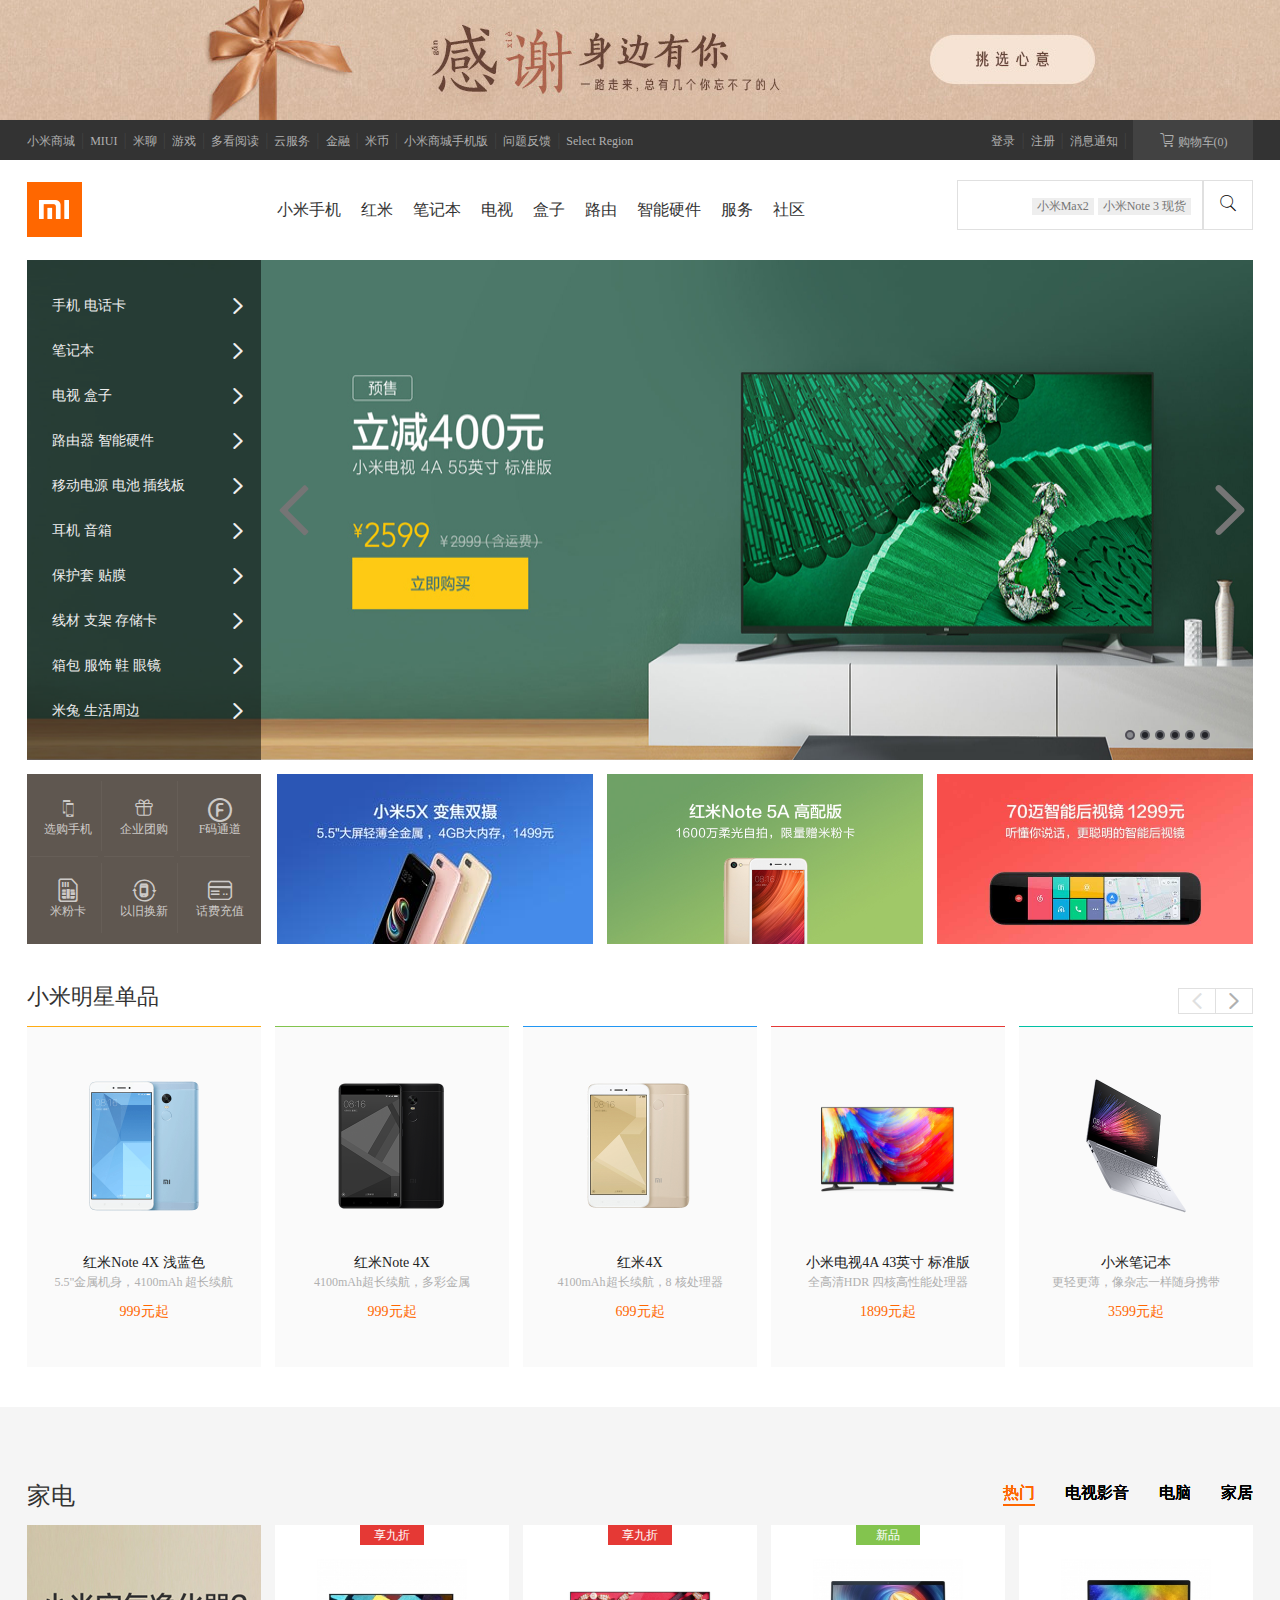
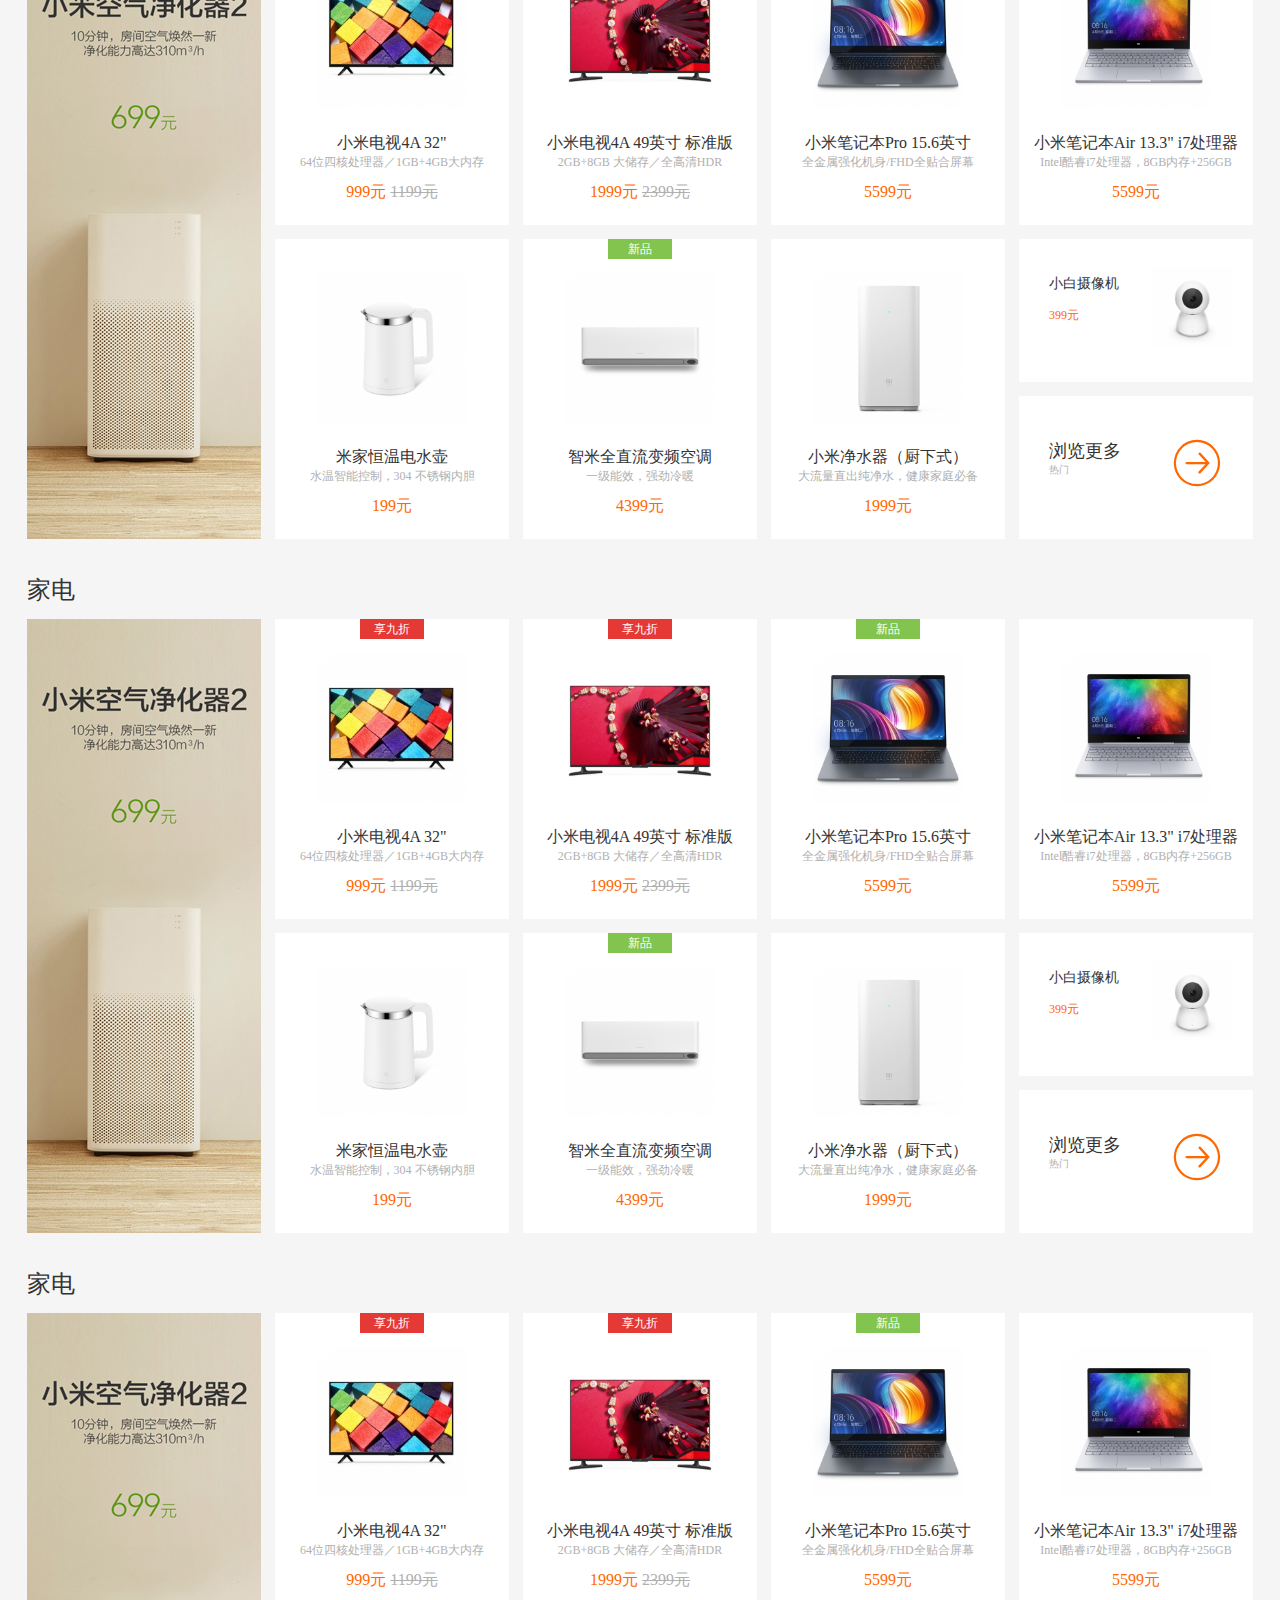
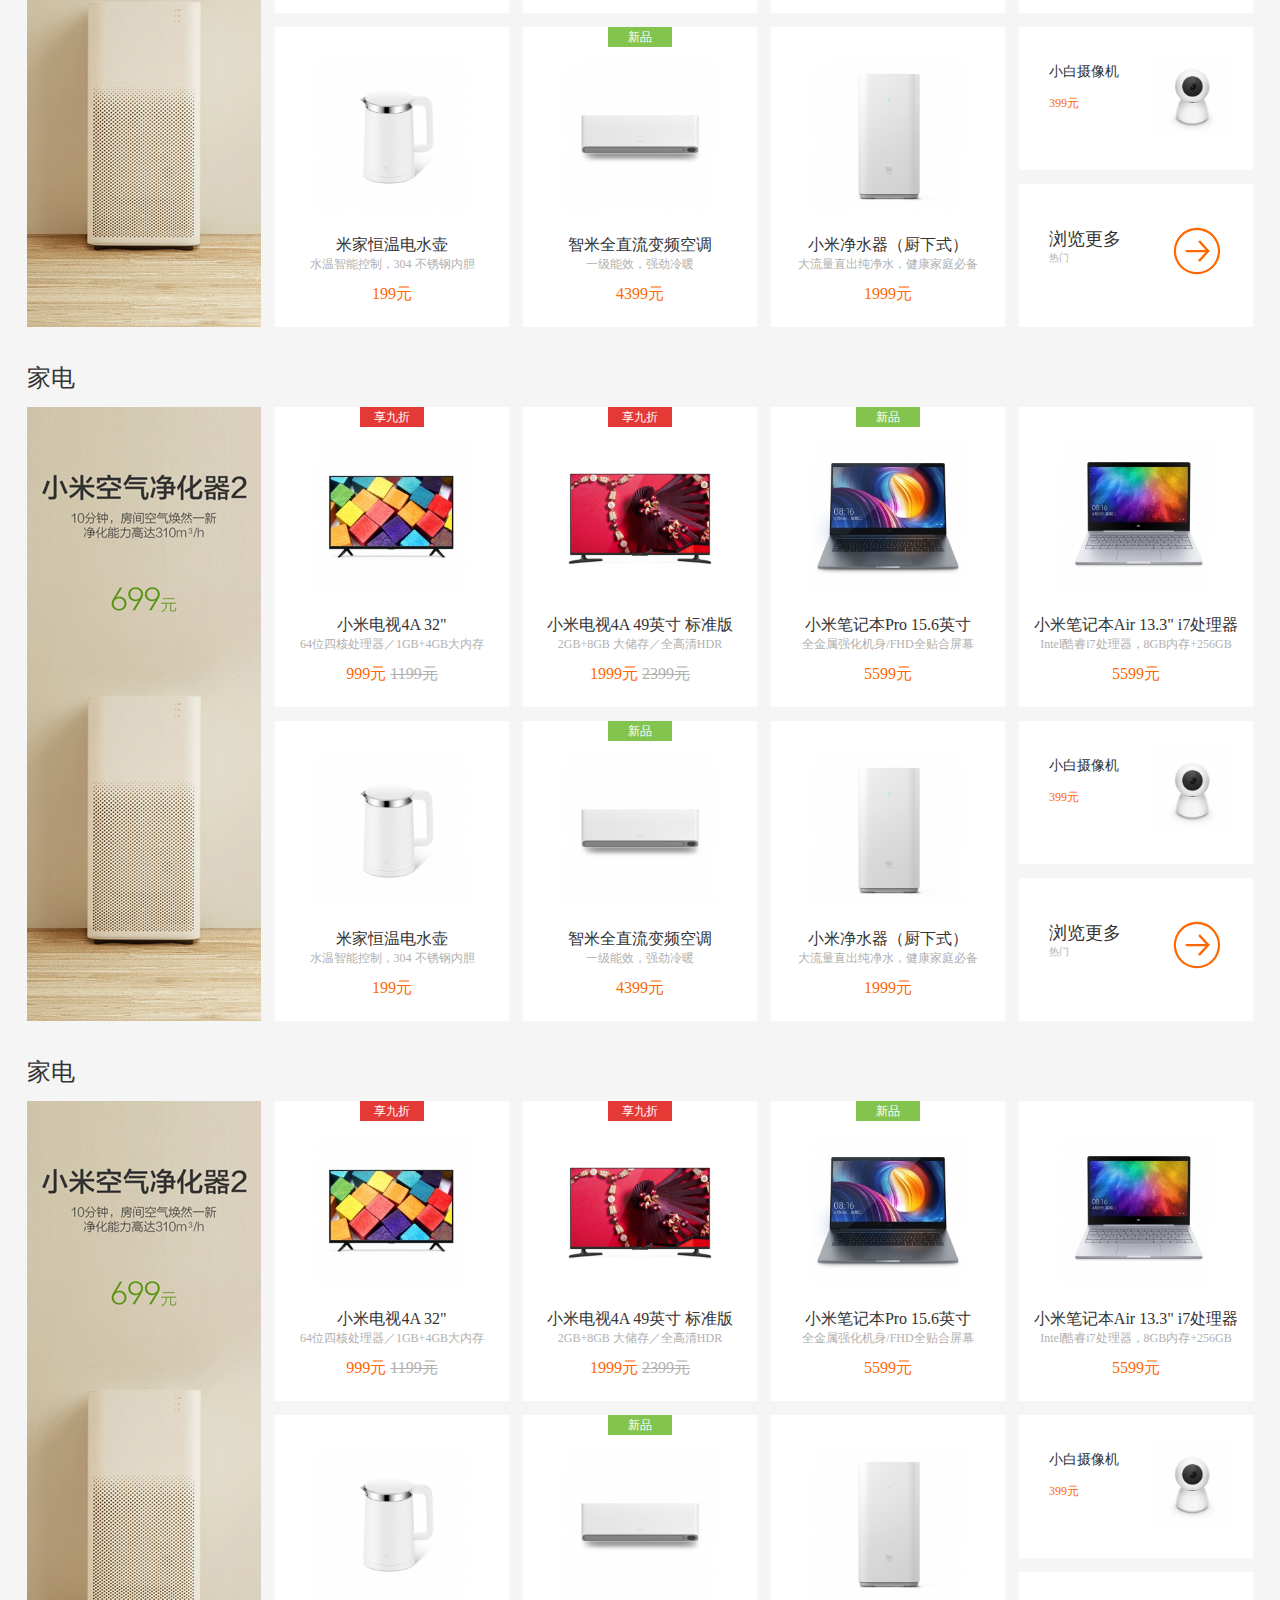
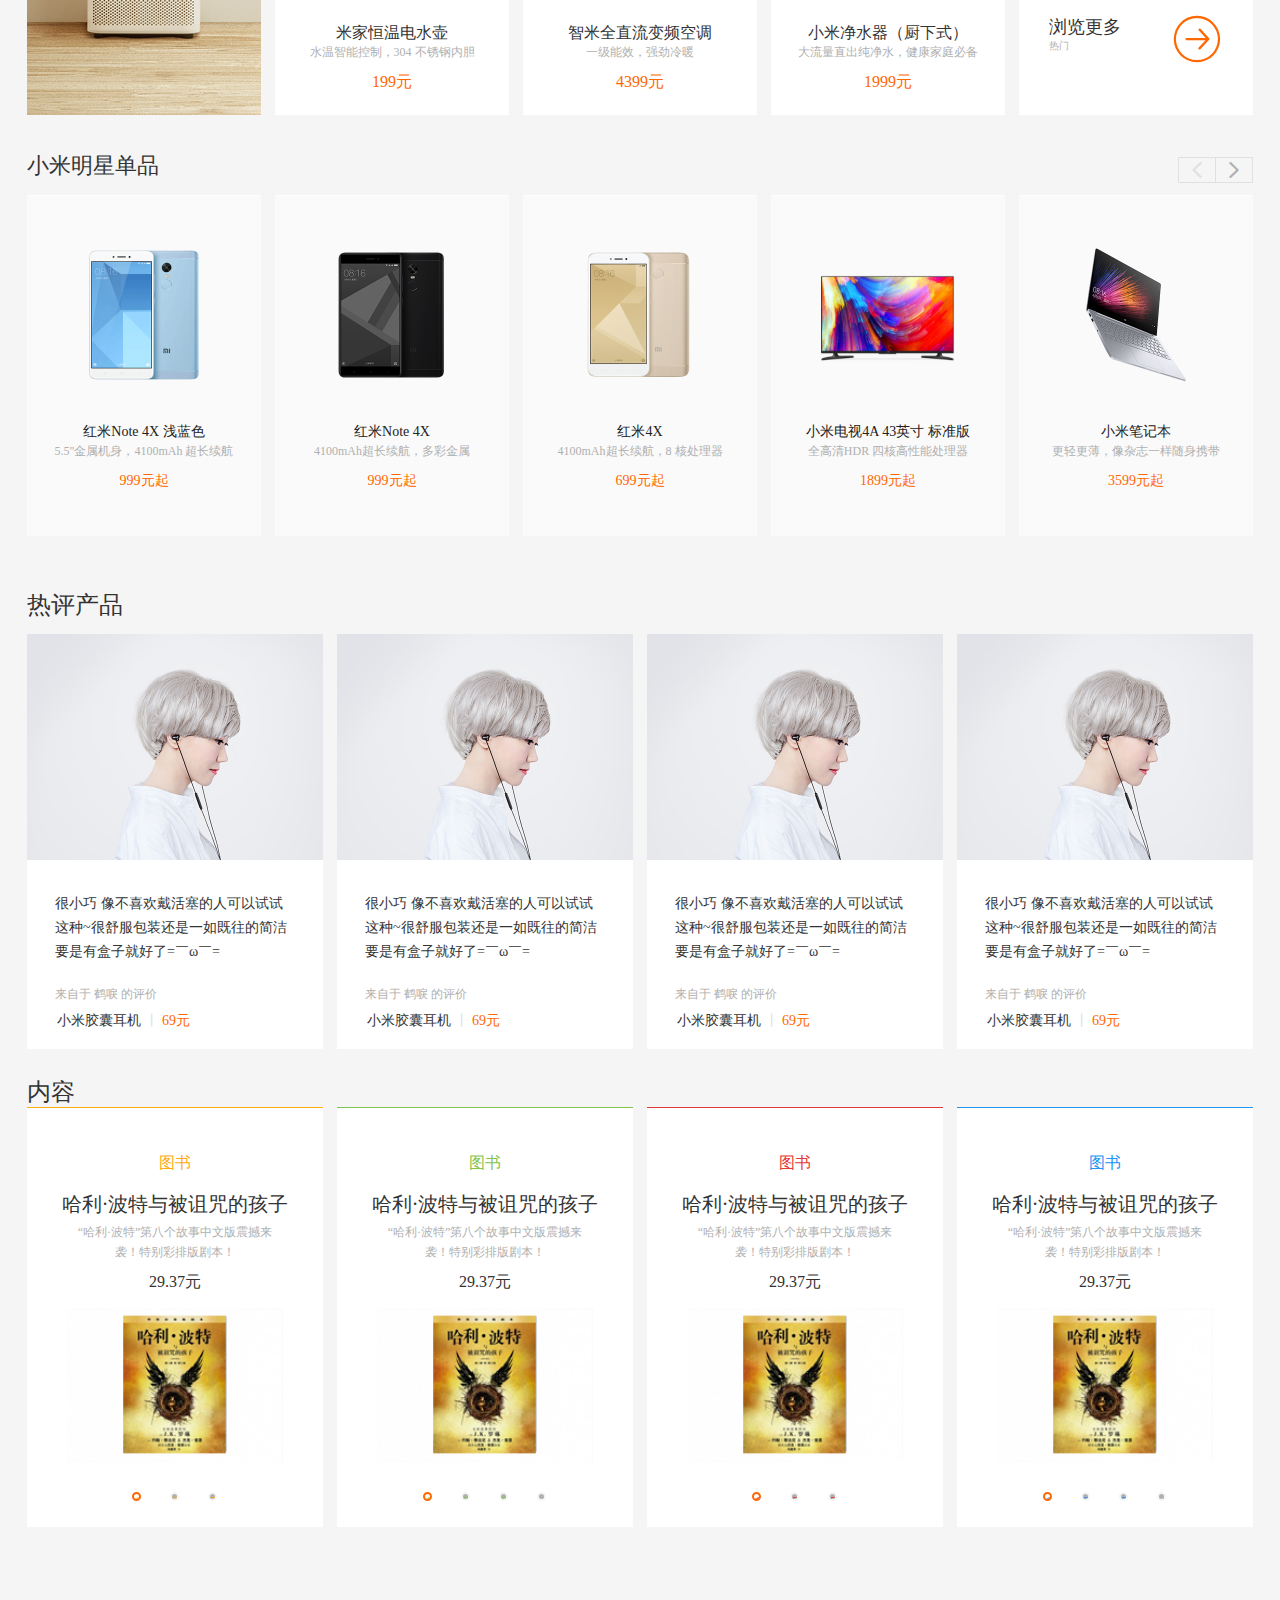
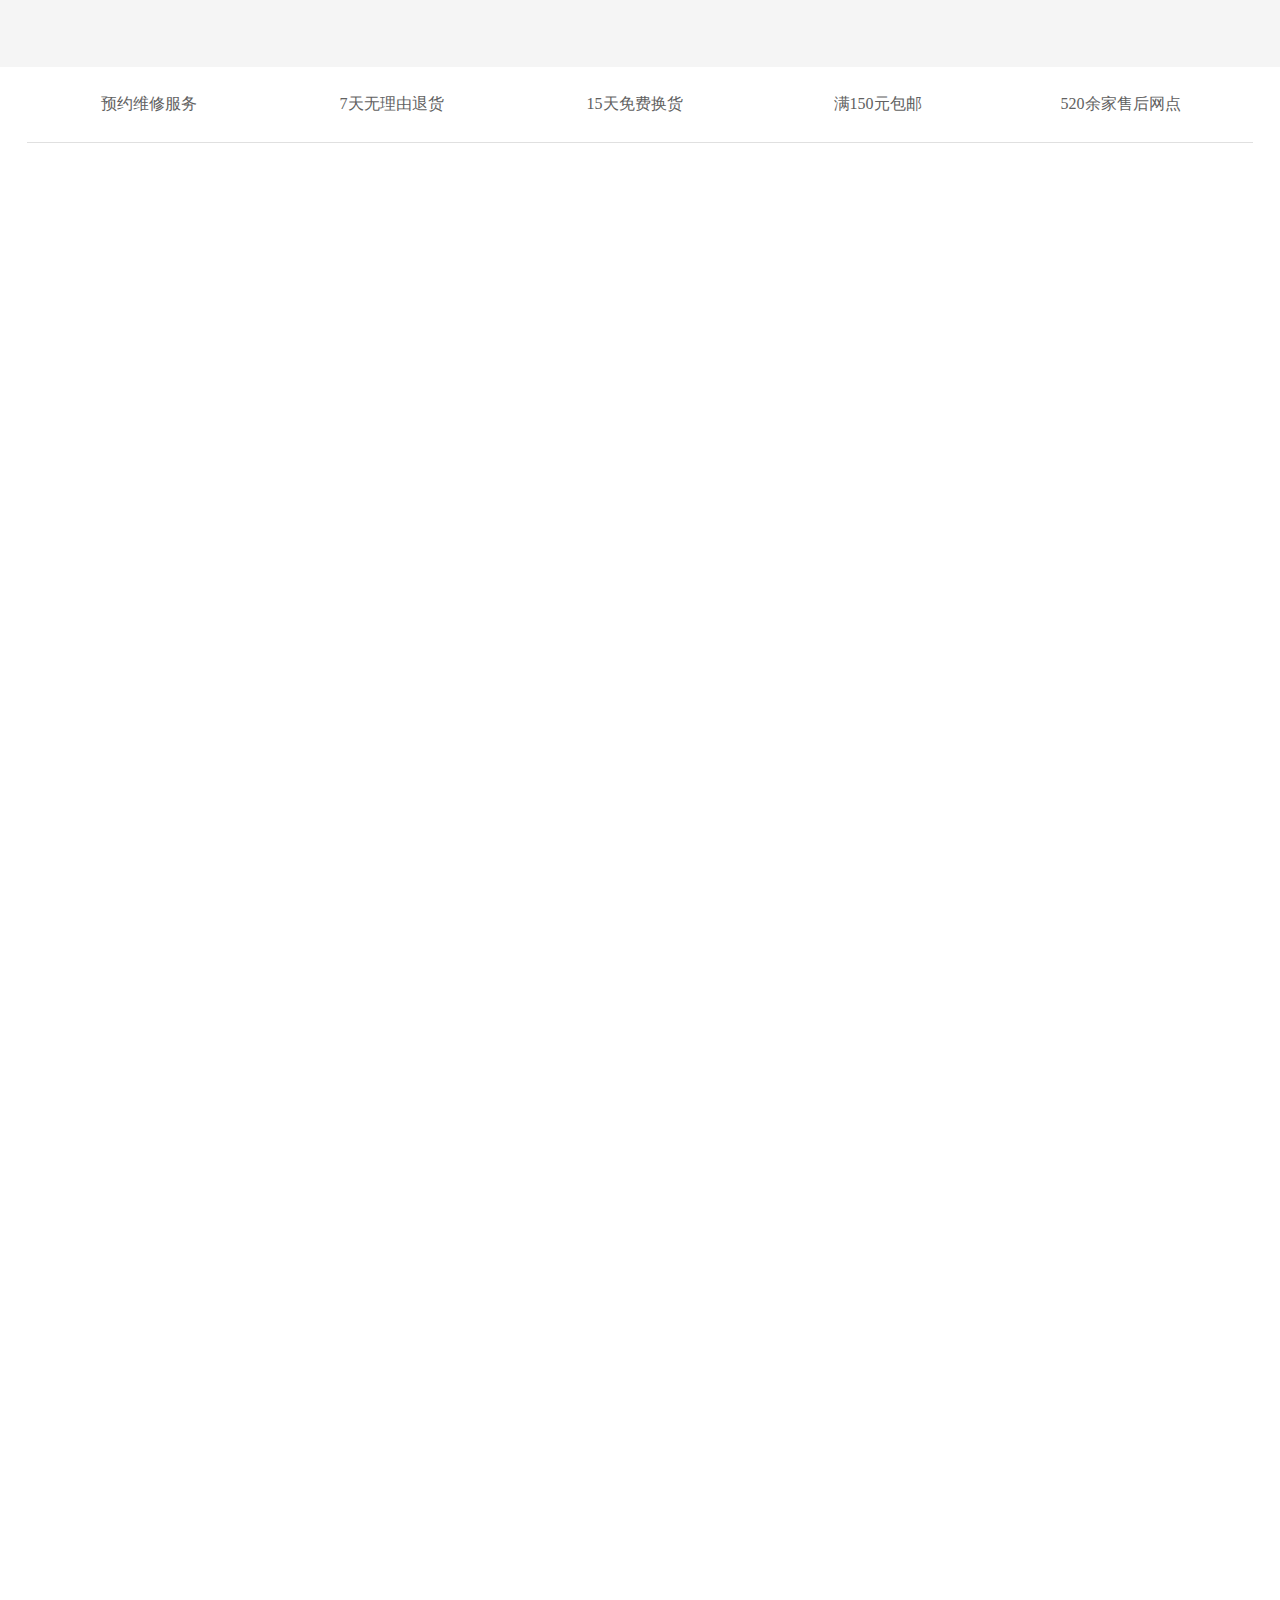
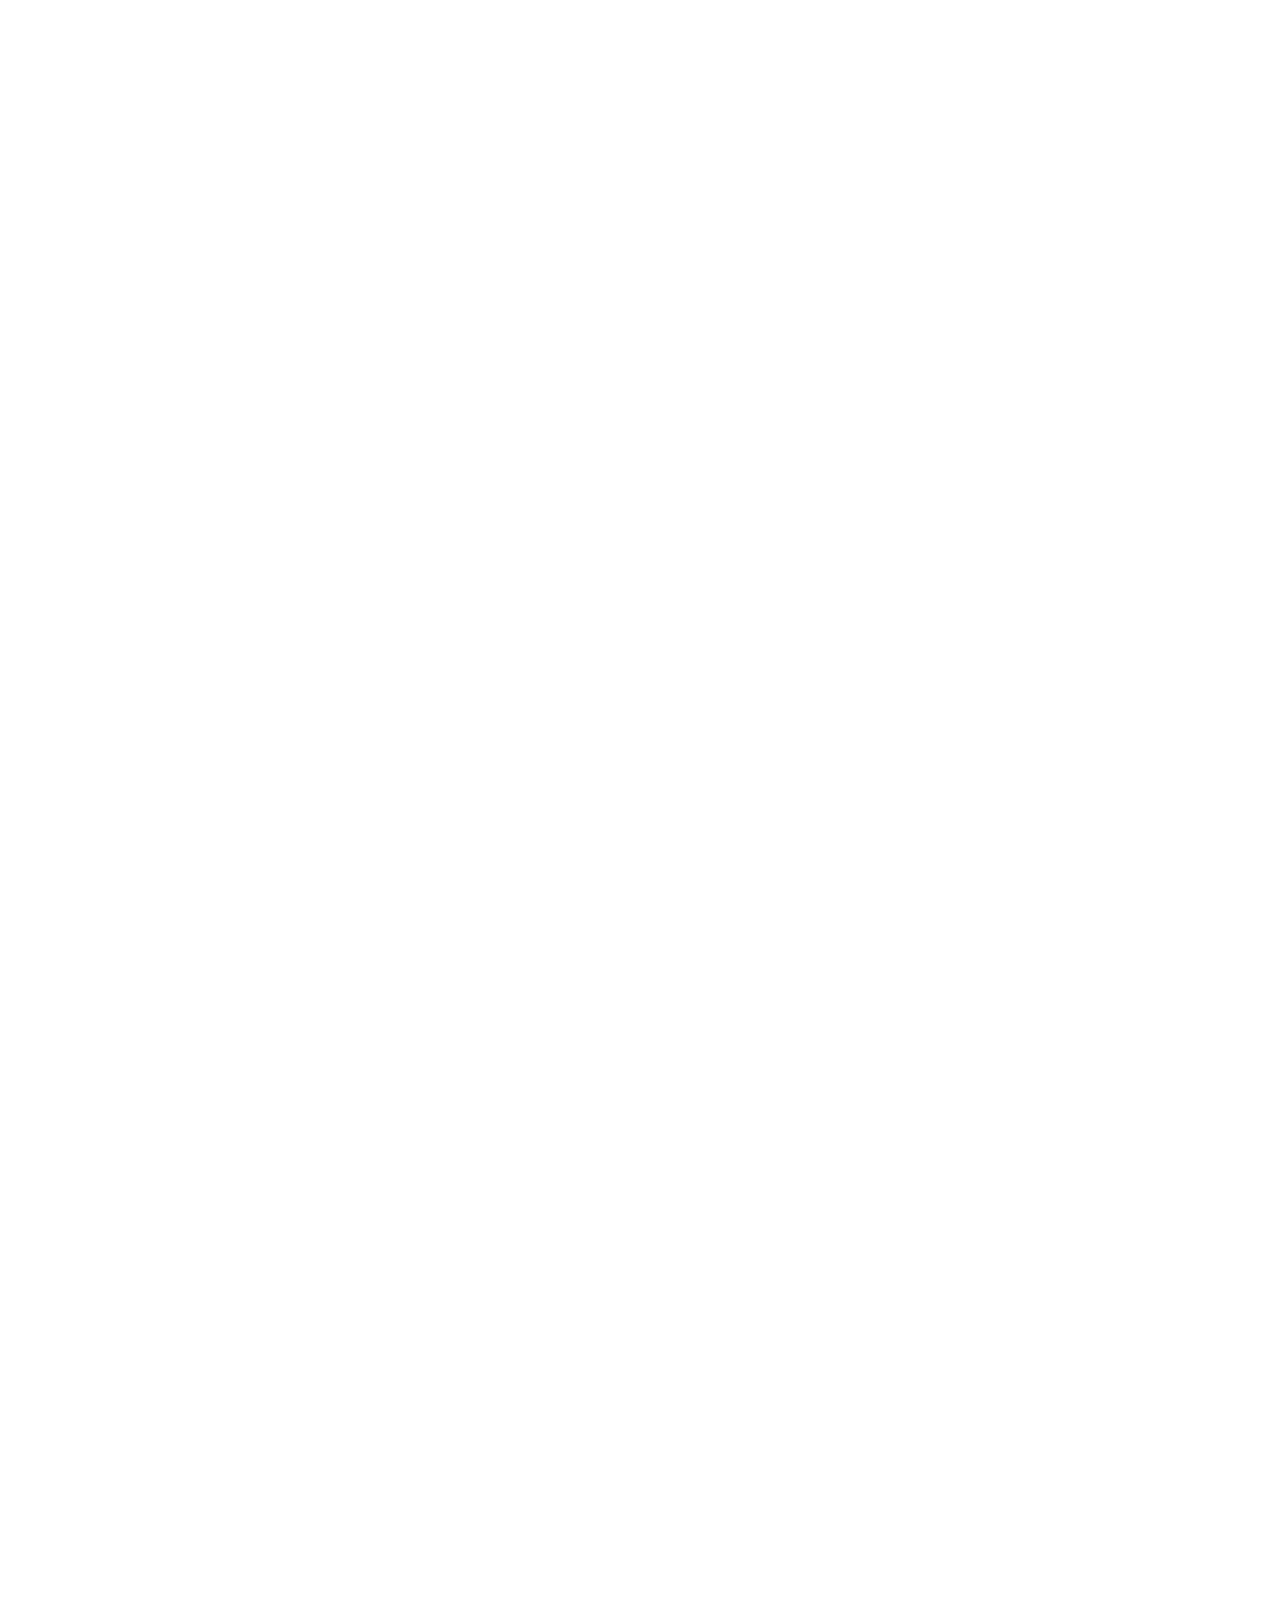
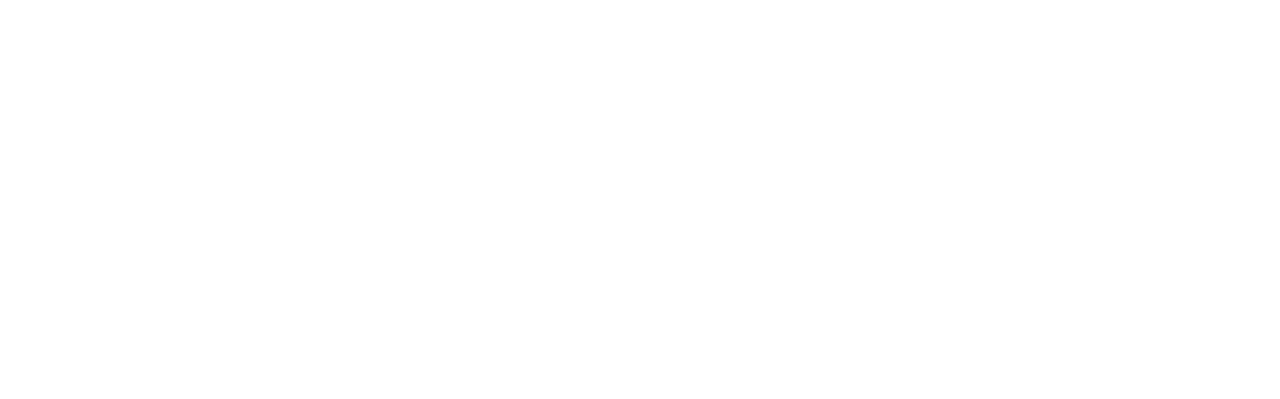
<file: index.html>
<!DOCTYPE html>
<html lang="en">
<head>
    <meta charset="UTF-8">
    <title>小米官网-首页</title>
    <link rel="stylesheet" href="CSS/iconfont.css">
    <link rel="stylesheet" href="CSS/style.css">
    <link rel="stylesheet" href="CSS/index.css">
</head>
<body>
    <div class="banner">
        <a href="#"></a>
    </div>
    <div class="nav">
        <div class="wrapper" >
            <ul class="main-menu" >
                <li><a href="#">小米商城</a><span class="sep">|</span></li>
                <li><a href="#">MIUI</a><span class="sep">|</span></li>
                <li><a href="#">米聊</a><span class="sep">|</span></li>
                <li><a href="#">游戏</a><span class="sep">|</span></li>
                <li><a href="#">多看阅读</a><span class="sep">|</span></li>
                <li><a href="#">云服务</a><span class="sep">|</span></li>
                <li><a href="#">金融</a><span class="sep">|</span></li>
                <li><a href="#">米币</a><span class="sep">|</span></li>
                <li><a href="#">小米商城手机版</a><span class="sep">|</span></li>
                <li><a href="#">问题反馈</a><span class="sep">|</span></li>
                <li><a href="#">Select Region</a></li>
            </ul>
            <ul class="user-info">
                <li><a href="#">登录</a><span class="sep">|</span></li>
                <li><a href="#">注册</a><span class="sep">|</span></li>
                <li><a href="#">消息通知</a><span class="sep">|</span></li>
                <li class="cart">
                    <a href="#"><i class="  iconfont icon-gouwuche"></i>&nbsp;购物车(0)</a>
                    <div class="cart-box"></div>
                </li>
            </ul>
        </div>
    </div>

    <div class="header">
        <div class="wrapper">
            <a href="#" class="header-logo">
            </a>
            <ul class="header-menu">
                <li class="menu-item">
                    <a href="javascript:">小米手机</a>
                    <div class="sub-menu">
                        <ul>
                            <li>
                                <div class="flags">
                                    <span>新品</span>
                                </div>
                                <a href="#" class="p-img">
                                    <img src="img/p-1.png" alt="" width="160" height="110"/>
                                </a>
                                <p class="p-title">
                                    <a href="#">小米MIX 2</a>
                                </p>
                                <p class="p-price">3299起</p>
                                <span class="p-line"></span>
                            </li>
                            <li><div class="flags">
                                <span>新品</span>
                            </div>
                                <a href="#" class="p-img">
                                    <img src="img/p-2.png" alt="" width="160" height="110"/>
                                </a>
                                <p class="p-title">
                                    <a href="#">小米note 3</a>
                                </p>
                                <p class="p-price">3299起</p>
                                <span class="p-line"></span>
                            </li>
                            <li><div class="flags">

                            </div>
                                <a href="#" class="p-img">
                                    <img src="img/p-3.png" alt="" width="160" height="110"/>
                                </a>
                                <p class="p-title">
                                    <a href="#">小米手机</a>
                                </p>
                                <p class="p-price">3299起</p>
                                <span class="p-line"></span>
                            </li>
                            <li><div class="flags">
                                <span>享多重优惠</span>
                            </div>
                                <a href="#" class="p-img">
                                    <img src="img/p-4.png" alt="" width="160" height="110"/>
                                </a>
                                <p class="p-title">
                                    <a href="#">小米手机</a>
                                </p>
                                <p class="p-price">3299起</p>
                                <span class="p-line"></span>
                            </li>
                            <li><div class="flags">
                                <span>新品</span>
                            </div>
                                <a href="#" class="p-img">
                                    <img src="img/p-5.jpg" alt="" width="160" height="110"/>
                                </a>
                                <p class="p-title">
                                    <a href="#">小米手机</a>
                                </p>
                                <p class="p-price">3299起</p>
                                <span class="p-line"></span>
                            </li>
                            <li><div class="flags">
                                <span>新品</span>
                            </div>
                                <a href="#" class="p-img">
                                    <img src="img/p-6.jpg" alt="" width="160" height="110"/>
                                </a>
                                <p class="p-title">
                                    <a href="#">小米手机</a>
                                </p>
                                <p class="p-price">3299起</p>
                            </li>
                        </ul>
                    </div>
                </li>
                <li class="menu-item"><a href="">红米</a></li>
                <li class="menu-item"><a href="">笔记本</a></li>
                <li class="menu-item"><a href="">电视</a></li>
                <li class="menu-item"><a href="">盒子</a></li>
                <li class="menu-item"><a href="">路由</a></li>
                <li class="menu-item"><a href="">智能硬件</a></li>
                <li class="menu-item"><a href="">服务</a></li>
                <li class="menu-item"><a href="">社区</a></li>
            </ul>
            <div class="search" >
                <div class="search-item">
                    <a href="#" class="search-item1">小米Max2</a>
                    <a href="#" class="search-item1">小米Note 3 现货</a>
                </div>
                <input class="search-txt" type="text"/>
                <input class="search-btn" type="submit" value="" />
                <i class="iconfont icon-search" ></i>
            </div>
        </div>
    </div>
    <div class="slide-box wrapper ">
        <div class="list">
        <ul>
            <li class="list-item">
                <a class="link" href=""><i class="iconfont icon-gengduo  more-list"></i>手机 电话卡</a>
                <div class="sub-list list-3 list1-text">
                    <ul class="sub-list1-child1">
                        <li class="boom" >
                            <a class="title"  href="#">
                                <img class="thumb" src="img/note3-80-2.png">
                                <span class="text">小米Note3</span>
                            </a>
                            <a class="pick" href="#">选购</a>
                        </li>
                        <li class="boom" >
                            <a class="title"  href="#">
                                <img class="thumb" src="img/mix2-80.png">
                                <span class="text">小米MIX2</span>
                            </a>
                            <a class="pick" href="#">选购</a>
                        </li>
                        <li class="boom" >
                            <a class="title"  href="#">
                                <img class="thumb" src="img/xm6_80.png ">
                                <span class="text">小米6</span>
                            </a>
                            <a class="pick" href="#">选购</a>
                        </li>
                        <li class="boom" >
                            <a class="title"  href="#">
                                <img class="thumb" src="img/80pc-5x.png">
                                <span class="text">小米5X</span>
                            </a>
                            <a class="pick" href="#">选购</a>
                        </li>
                        <li class="boom" >
                            <a class="title"  href="#">
                                <img class="thumb" src="img/max2_80.jpg">
                                <span class="text">小米Max2</span>
                            </a>
                            <a class="pick" href="#">选购</a>
                        </li>
                        <li class="boom" >
                            <a class="title"  href="#">
                                <img class="thumb" src="img/5c_80.png">
                                <span class="text">小米手机5c</span>
                            </a>
                            <a class="pick" href="#">选购</a>
                        </li>
                    </ul>
                    <ul class="sub-list1-child2">
                        <li class="boom" >
                            <a class="title"  href="#">
                                <img class="thumb" src="img/xmNOTE2-80.jpg">
                                <span class="text">小米Note 2</span>
                            </a>
                            <a class="pick" href="#">选购</a>
                        </li>
                        <li class="boom" >
                            <a class="title"  href="#">
                                <img class="thumb" src="img/xm5S-80.jpg">
                                <span class="text">小米5s</span>
                            </a>
                            <a class="pick" href="#">选购</a>
                        </li>
                        <li class="boom" >
                            <a class="title"  href="#">
                                <img class="thumb" src="img/xm5S-plus-80.jpg ">
                                <span class="text">小米5s Plus</span>
                            </a>
                            <a class="pick" href="#">选购</a>
                        </li>
                        <li class="boom" >
                            <a class="title"  href="#">
                                <img class="thumb" src="img/80-5a.png">
                                <span class="text">红米5A</span>
                            </a>
                            <a class="pick" href="#">选购</a>
                        </li>
                        <li class="boom" >
                            <a class="title"  href="#">
                                <img class="thumb" src="img/805a.png">
                                <span class="text">红米Note 5A</span>
                            </a>
                            <a class="pick" href="#">选购</a>
                        </li>
                        <li class="boom" >
                            <a class="title"  href="#">
                                <img class="thumb" src="img/hmn4x80.png">
                                <span class="text">红米Note 4X</span>
                            </a>
                            <a class="pick" href="#">选购</a>
                        </li>
                    </ul>
                    <ul class="sub-list1-child3">
                        <li class="boom" >
                            <a class="title"  href="#">
                                <img class="thumb" src="img/hm4x_80.png">
                                <span class="text">红米4X</span>
                            </a>
                            <a class="pick" href="#">选购</a>
                        </li>
                        <li class="boom" >
                            <a class="title"  href="#">
                                <img class="thumb" src="img/hm4-80.jpg">
                                <span class="text">红米4</span>
                            </a>
                            <a class="pick" href="#">选购</a>
                        </li>
                        <li class="shakalaka" >
                            <a class="title"  href="#">
                                <img class="thumb" src="img/80.jpg ">
                                <span class="text">移动4G+专区</span>
                            </a>
                        </li>
                        <li class="shakalaka">
                            <a class="title"  href="#">
                                <img class="thumb" src="img/compare.jpg">
                                <span class="text">对比手机</span>
                            </a>
                        </li>
                        <li class="shakalaka">
                            <a class="title"  href="#">
                                <img class="thumb" src="img/mifenka-1.jpg">
                                <span class="text">米粉卡 日租卡</span>
                            </a>
                        </li>
                        <li class="shakalaka">
                            <a class="title"  href="#">
                                <img class="thumb" src="img/mimobile.jpg">
                                <span class="text">小米移动 手机卡</span>
                            </a>
                        </li>
                    </ul>
                </div>

            </li>
            <li class="list-item">
                <a class="link" href=""><i class="iconfont icon-gengduo  more-list"></i>笔记本</a>
                <div class="sub-list list-3">
                    <ul class="sub-list1-child1">
                        <li class="boom" >
                            <a class="title"  href="#">
                                <img class="thumb" src="img/bijiben80.jpg">
                                <span class="text">笔记本Air 12.5"</span>
                            </a>
                        </li>
                        <li class="boom" >
                            <a class="title"  href="#">
                                <img class="thumb" src="img/bijiben80%20(1).jpg">
                                <span class="text">笔记本Air 13.3" 独显</span>
                            </a>
                        </li>
                        <li class="boom" >
                            <a class="title"  href="#">
                                <img class="thumb" src="img/bijiben80%20(2).jpg ">
                                <span class="text">笔记本Air 13.3" 集显</span>
                            </a>
                        </li>
                        <li class="boom" >
                            <a class="title"  href="#">
                                <img class="thumb" src="img/WechatIMG605.png">
                                <span class="text">笔记本Pro 15.6"</span>
                            </a>
                        </li>
                        <li class="boom" >
                            <a class="title"  href="#">
                                <img class="thumb" src="img/bjbcdq80.jpg">
                                <span class="text">USB-C电源适配器</span>
                            </a>
                        </li>
                        <li class="boom" >
                            <a class="title"  href="#">
                                <img class="thumb" src="img/usbzjqggg80.jpg">
                                <span class="text">USB-C转接器</span>
                            </a>
                        </li>
                    </ul>
                    <ul class="sub-list1-child2">
                        <li class="boom" >
                            <a class="title"  href="#">
                                <img class="thumb" src="img/vga.png">
                                <span class="text">VGA 千兆网口转接器</span>
                            </a>
                        </li>
                        <li class="boom" >
                            <a class="title"  href="#">
                                <img class="thumb" src="img/neidanbao80.jpg">
                                <span class="text">小米笔记本内胆包</span>
                            </a>
                        </li>
                        <li class="boom" >
                            <a class="title"  href="#">
                                <img class="thumb" src="img/ymjp80.jpg ">
                                <span class="text">悦米机械键盘</span>
                            </a>
                        </li>
                        <li class="boom" >
                            <a class="title"  href="#">
                                <img class="thumb" src="img/shubiao80.jpg">
                                <span class="text">小米便携鼠标</span>
                            </a>
                        </li>
                        <li class="boom" >
                            <a class="title"  href="#">
                                <img class="thumb" src="img/wxsb80.png">
                                <span class="text">小米无线鼠标</span>
                            </a>
                        </li>
                        <li class="boom" >
                            <a class="title"  href="#">
                                <img class="thumb" src="img/xmsbd80.jpg">
                                <span class="text">鼠标垫</span>
                            </a>
                        </li>
                    </ul>
                    <uL class="sub-list1-child3">
                        <li class="boom">
                            <a class="title" href="#">
                                <img class="thumb" src="img/USBC80.jpg">
                                <span class="text">DisplayPort转接器</span>
                            </a>
                        </li>
                    </uL>
                </div>
            </li>
            <li class="list-item">
                <a class="link" href=""><i class="iconfont icon-gengduo  more-list"></i>电视 盒子</a>
                <div class="sub-list list-3">
                    <ul class="sub-list1-child1">
                        <li class="boom" >
                            <a class="title"  href="#">
                                <img class="thumb" src="img/80xmds_49.jpg">
                                <span class="text">小米电视4 49英寸</span>
                            </a>
                        </li>
                        <li class="boom" >
                            <a class="title"  href="#">
                                <img class="thumb" src="img/80xmds_55.jpg">
                                <span class="text">小米电视4 55英寸</span>
                            </a>
                        </li>
                        <li class="boom" >
                            <a class="title"  href="#">
                                <img class="thumb" src="img/80xmds_65.jpg ">
                                <span class="text">小米电视4 65英寸</span>
                            </a>
                        </li>
                        <li class="boom" >
                            <a class="title"  href="#">
                                <img class="thumb" src="img/zuodaohang.jpg">
                                <span class="text">小米电视4A 32英寸</span>
                            </a>
                        </li>
                        <li class="boom" >
                            <a class="title"  href="#">
                                <img class="thumb" src="img/4A43.jpg">
                                <span class="text">小米电视4A 43英寸</span>
                            </a>
                        </li>
                        <li class="boom" >
                            <a class="title"  href="#">
                                <img class="thumb" src="img/xp80_49.jpg">
                                <span class="text">小米电视4A 49英寸</span>
                            </a>
                        </li>
                    </ul>
                    <ul class="sub-list1-child2">
                        <li class="boom" >
                            <a class="title"  href="#">
                                <img class="thumb" src="img/xp80_55.jpg">
                                <span class="text">小米电视4A 55英寸</span>
                            </a>
                        </li>
                        <li class="boom" >
                            <a class="title"  href="#">
                                <img class="thumb" src="img/xp80_65.jpg">
                                <span class="text">小米电视4A 65英寸</span>
                            </a>
                        </li>
                        <li class="boom" >
                            <a class="title"  href="#">
                                <img class="thumb" src="img/6580side.jpg">
                                <span class="text">小米电视3s 65英寸 曲面</span>
                            </a>
                        </li>
                        <li class="boom" >
                            <a class="title"  href="#">
                                <img class="thumb" src="img/hezi80-80.jpg">
                                <span class="text">小米盒子3s</span>
                            </a>
                        </li>
                        <li class="boom" >
                            <a class="title"  href="#">
                                <img class="thumb" src="img/hezi80-80%20(1).jpg">
                                <span class="text">小米盒子3c</span>
                            </a>
                        </li>
                        <li class="boom" >
                            <a class="title"  href="#">
                                <img class="thumb" src="img/hezizengqiangban80side.jpg">
                                <span class="text">小米盒子3 增强版</span>
                            </a>
                        </li>
                    </ul>
                    <ul class="sub-list1-child3">
                        <li class="boom" >
                            <a class="title"  href="#">
                                <img class="thumb" src="img/80x80.jpg">
                                <span class="text">家庭音响</span>
                            </a>
                        </li>
                        <li class="boom" >
                            <a class="title"  href="#">
                                <img class="thumb" src="img/iconaz80.jpg">
                                <span class="text">安装服务</span>
                            </a>
                        </li>
                        <li class="boom" >
                            <a class="title"  href="#">
                                <img class="thumb" src="img/dianshipeijian.jpg">
                                <span class="text">电视盒子配件</span>
                            </a>
                        </li>
                        <li class="boom">
                            <a class="title"  href="#">
                                <img class="thumb" src="img/huiyuan.png">
                                <span class="text">小米电视会员</span>
                            </a>
                        </li>
                        <li class="boom">
                            <a class="title"  href="#">
                                <img class="thumb" src="img/ertong1.png">
                                <span class="text">小米儿童会员</span>
                            </a>
                        </li>
                    </ul>
                </div>
            </li>
            <li class="list-item">
                <a class="link" href=""><i class="iconfont icon-gengduo  more-list"></i>路由器 智能硬件</a>
                <div class="sub-list list-4 list-4-1">
                    <ul class="sub-list1-child1">
                            <li class="boom" >
                                <a class="title"  href="#">
                                    <img class="thumb" src="img/phcplus80.jpg">
                                    <span class="text">九号平衡车</span>
                                </a>
                            </li>
                            <li class="boom" >
                                <a class="title"  href="#">
                                    <img class="thumb" src="img/jiqiren.jpg">
                                    <span class="text">米家扫地机器人及配件</span>
                                </a>
                            </li>
                            <li class="boom" >
                                <a class="title"  href="#">
                                    <img class="thumb" src="img/VRPLAY2.png">
                                    <span class="text">小米VR眼镜</span>
                                </a>
                            </li>
                            <li class="boom" >
                                <a class="title"  href="#">
                                    <img class="thumb" src="img/luyouqi-80.jpg">
                                    <span class="text">小米路由器</span>
                                </a>
                            </li>
                            <li class="boom" >
                                <a class="title"  href="#">
                                    <img class="thumb" src="img/zxc80-80.jpg">
                                    <span class="text">电助力折叠自行车</span>
                                </a>
                            </li>
                            <li class="boom" >
                                <a class="title"  href="#">
                                    <img class="thumb" src="img/shuihu80.jpg">
                                    <span class="text">电水壶</span>
                                </a>
                            </li>
                        </ul>
                    <ul class="sub-list1-child2">
                            <li class="boom" >
                                <a class="title"  href="#">
                                    <img class="thumb" src="img/czjhq80.jpg">
                                    <span class="text">米家车载空气净化器</span>
                                </a>
                            </li>
                            <li class="boom" >
                                <a class="title"  href="#">
                                    <img class="thumb" src="img/dianhuashoubiao80.jpg">
                                    <span class="text">手表</span>
                                </a>
                            </li>
                            <li class="boom" >
                                <a class="title"  href="#">
                                    <img class="thumb" src="img/dianfanbao-80.jpg">
                                    <span class="text">米家智能电饭煲</span>
                                </a>
                            </li>
                            <li class="boom" >
                                <a class="title"  href="#">
                                    <img class="thumb" src="img/xiaobai80.jpg">
                                    <span class="text">智能摄像机/相机/微单</span>
                                </a>
                            </li>
                            <li class="boom" >
                                <a class="title"  href="#">
                                    <img class="thumb" src="img/jinghuaqilvxin80.jpg">
                                    <span class="text">净化器及滤芯</span>
                                </a>
                            </li>
                            <li class="boom" >
                                <a class="title"  href="#">
                                    <img class="thumb" src="img/jingshuiqiandlvxin-80.jpg">
                                    <span class="text">净水器及滤芯</span>
                                </a>
                            </li>
                        </ul>
                    <ul class="sub-list1-child3">
                            <li class="boom" >
                                <a class="title"  href="#">
                                    <img class="thumb" src="img/shouhuan280.jpg">
                                    <span class="text">手环及配件</span>
                                </a>
                            </li>
                            <li class="boom" >
                                <a class="title"  href="#">
                                    <img class="thumb" src="img/yashua80.jpg">
                                    <span class="text">牙刷</span>
                                </a>
                            </li>
                            <li class="boom" >
                                <a class="title"  href="#">
                                    <img class="thumb" src="img/zhinengdeng-80.jpg">
                                    <span class="text">智能灯</span>
                                </a>
                            </li>
                            <li class="boom">
                                <a class="title"  href="#">
                                    <img class="thumb" src="img/gushiji80.jpg">
                                    <span class="text">米兔智能故事机</span>
                                </a>
                            </li>
                            <li class="boom">
                                <a class="title"  href="#">
                                    <img class="thumb" src="img/zhinengjiatingtaozhuang-80.jpg">
                                    <span class="text">智能家庭组合</span>
                                </a>
                            </li>
                            <li class="boom">
                                <a class="title"  href="#">
                                    <img class="thumb" src="img/xueyaji-80.jpg">
                                    <span class="text">血压计</span>
                                </a>
                            </li>
                        </ul>
                    <ul class="sub-list1-child4">
                            <li class="boom" >
                            <a class="title"  href="#">
                                <img class="thumb" src="img/scale.jpg">
                                <span class="text">体重秤 / 体脂秤</span>
                            </a>
                        </li>
                            <li class="boom" >
                            <a class="title"  href="#">
                                <img class="thumb" src="img/huabanche80.jpg">
                                <span class="text">电动滑板车</span>
                            </a>
                        </li>
                            <li class="boom" >
                            <a class="title"  href="#">
                                <img class="thumb" src="img/wurenji80.jpg">
                                <span class="text">小米无人机</span>
                            </a>
                        </li>
                            <li class="boom">
                            <a class="title"  href="#">
                                <img class="thumb" src="img/jly80.jpg">
                                <span class="text">米家行车记录仪</span>
                            </a>
                        </li>
                            <li class="boom">
                            <a class="title"  href="#">
                                <img class="thumb" src="img/djj80.jpg">
                                <span class="text">小米米家对讲机</span>
                            </a>
                        </li>
                            <li class="boom">
                            <a class="title"  href="#">
                                <img class="thumb" src="img/znyjdaohang.jpg">
                                <span class="text">全部智能硬件</span>
                            </a>
                        </li>
                    </ul>
                </div>
            </li>
            <li class="list-item">
                <a class="link" href=""><i class="iconfont icon-gengduo  more-list"></i>移动电源 电池 插线板</a>
                <div class="sub-list list-2">
                    <ul class="sub-list1-child1">
                        <li class="boom" >
                            <a class="title"  href="#">
                                <img class="thumb" src="img/dianyuan280.jpg">
                                <span class="text">小米移动电源</span>
                            </a>
                        </li>
                        <li class="boom" >
                            <a class="title"  href="#">
                                <img class="thumb" src="img/c1xb343.jpg">
                                <span class="text">插线板</span>
                            </a>
                        </li>
                        <li class="boom" >
                            <a class="title"  href="#">
                                <img class="thumb" src="img/yidongdianyuan.jpg">
                                <span class="text">品牌移动电源</span>
                            </a>
                        </li>
                        <li class="boom" >
                            <a class="title"  href="#">
                                <img class="thumb" src="img/dianyuanfujian.jpg">
                                <span class="text">移动电源附件</span>
                            </a>
                        </li>
                        <li class="boom" >
                            <a class="title"  href="#">
                                <img class="thumb" src="img/chongdianqi-80.jpg">
                                <span class="text">充电器</span>
                            </a>
                        </li>
                        <li class="boom" >
                            <a class="title"  href="#">
                                <img class="thumb" src="img/5Battery1.jpg">
                                <span class="text">彩虹5号电池</span>
                            </a>
                        </li>
                    </ul>
                    <ul class="sub-list1-child2">
                        <li class="boom" >
                            <a class="title"  href="#">
                                <img class="thumb" src="img/7Battery1.jpg">
                                <span class="text">彩虹7号电池</span>
                            </a>
                        </li>
                    </ul>
                </div>
            </li>
            <li class="list-item">
                <a class="link" href=""><i class="iconfont icon-gengduo  more-list"></i>耳机 音箱</a>
                <div class="sub-list list-4 list-4-1">
                    <ul class="sub-list1-child1">
                        <li class="boom" >
                            <a class="title"  href="#">
                                <img class="thumb" src="img/toudai80.jpg">
                                <span class="text">小米头戴式耳机</span>
                            </a>
                        </li>
                        <li class="boom" >
                            <a class="title"  href="#">
                                <img class="thumb" src="img/tdsqs80.jpg">
                                <span class="text">头戴式耳机轻松版</span>
                            </a>
                        </li>
                        <li class="boom" >
                            <a class="title"  href="#">
                                <img class="thumb" src="img/xmjzej80.jpg">
                                <span class="text">小米降噪耳机</span>
                            </a>
                        </li>
                        <li class="boom" >
                            <a class="title"  href="#">
                                <img class="thumb" src="img/qtpro80.jpg">
                                <span class="text">小米圈铁耳机 Pro</span>
                            </a>
                        </li>
                        <li class="boom" >
                            <a class="title"  href="#">
                                <img class="thumb" src="img/quantie.jpg">
                                <span class="text">小米圈铁耳机</span>
                            </a>
                        </li>
                        <li class="boom" >
                            <a class="title"  href="#">
                                <img class="thumb" src="img/jiaonang80.jpg">
                                <span class="text">小米胶囊耳机</span>
                            </a>
                        </li>
                    </ul>
                    <ul class="sub-list1-child2">
                        <li class="boom" >
                            <a class="title"  href="#">
                                <img class="thumb" src="img/huosai.jpg">
                                <span class="text">小米活塞耳机清新版</span>
                            </a>
                        </li>
                        <li class="boom" >
                            <a class="title"  href="#">
                                <img class="thumb" src="img/bluetoothheadset.jpg">
                                <span class="text">小米蓝牙耳机</span>
                            </a>
                        </li>
                        <li class="boom" >
                            <a class="title"  href="#">
                                <img class="thumb" src="img/yundong80.jpg">
                                <span class="text">小米运动蓝牙耳机</span>
                            </a>
                        </li>
                        <li class="boom" >
                            <a class="title"  href="#">
                                <img class="thumb" src="img/3-80.jpg">
                                <span class="text">小米运动蓝牙耳机mini</span>
                            </a>
                        </li>
                        <li class="boom" >
                            <a class="title"  href="#">
                                <img class="thumb" src="img/pinpai80.jpg">
                                <span class="text">品牌耳机</span>
                            </a>
                        </li>
                        <li class="boom" >
                            <a class="title"  href="#">
                                <img class="thumb" src="img/wlyx80.jpg">
                                <span class="text">小米网络音响</span>
                            </a>
                        </li>
                    </ul>
                    <ul class="sub-list1-child3">
                        <li class="boom" >
                            <a class="title"  href="#">
                                <img class="thumb" src="img/pocketaudio.png">
                                <span class="text">小米蓝牙音箱</span>
                            </a>
                        </li>
                        <li class="boom" >
                            <a class="title"  href="#">
                                <img class="thumb" src="img/suishen-80.jpg">
                                <span class="text">小米随身蓝牙音箱</span>
                            </a>
                        </li>
                        <li class="boom" >
                            <a class="title"  href="#">
                                <img class="thumb" src="img/xiaogangpao2-hei-80.jpg">
                                <span class="text">小钢炮音箱 2</span>
                            </a>
                        </li>
                        <li class="boom">
                            <a class="title"  href="#">
                                <img class="thumb" src="img/fhzlyyx80.jpg">
                                <span class="text">小米方盒子蓝牙音箱2</span>
                            </a>
                        </li>
                        <li class="boom">
                            <a class="title"  href="#">
                                <img class="thumb" src="img/fhz80.jpg">
                                <span class="text">小米方盒子蓝牙音箱</span>
                            </a>
                        </li>
                        <li class="boom">
                            <a class="title"  href="#">
                                <img class="thumb" src="img/naozhong80.jpg">
                                <span class="text">小米音乐闹钟</span>
                            </a>
                        </li>
                    </ul>
                    <ul class="sub-list1-child4">
                        <li class="boom" >
                            <a class="title"  href="#">
                                <img class="thumb" src="img/mituyinx80.jpg">
                                <span class="text">小米米兔音箱</span>
                            </a>
                        </li>
                        <li class="boom" >
                            <a class="title"  href="#">
                                <img class="thumb" src="img/chechong1.jpg">
                                <span class="text">音乐蓝牙车充</span>
                            </a>
                        </li>
                        <li class="boom" >
                            <a class="title"  href="#">
                                <img class="thumb" src="img/20170707135935.jpg">
                                <span class="text">小米蓝牙音频接收器</span>
                            </a>
                        </li>
                        <li class="boom">
                            <a class="title"  href="#">
                                <img class="thumb" src="img/80x80 (1).jpg">
                                <span class="text">小米AI音箱</span>
                            </a>
                        </li>
                    </ul>
                </div>
            </li>
            <li class="list-item">
                <a class="link" href=""><i class="iconfont icon-gengduo  more-list"></i>保护套 贴膜</a>
                <div class="sub-list7"></div>
            </li>
            <li class="list-item">
                <a class="link" href=""><i class="iconfont icon-gengduo  more-list"></i>线材 支架 存储卡</a>
                <div class="sub-list8"></div>
            </li>
            <li class="list-item">
                <a class="link" href=""><i class="iconfont icon-gengduo  more-list"></i>箱包 服饰 鞋 眼镜</a>
                <div class="sub-list9"></div>
            </li>
            <li class="list-item"><a class="link" href=""><i class="iconfont icon-gengduo  more-list"></i>米兔 生活周边</a>
                <div class="sub-list10"></div>
            </li>
        </ul>
        </div>
        <div class="slide">
            <div class="img-box" >
                <a class="selected" href="#"><img src="img/xmad_15077710101165_EjQbI.jpg" alt=""></a>
                <a href="#"><img src="img/xmad_15077710101165_EjQbI.jpg" alt=""></a>
                <a href="#"><img src="img/xmad_15077710101165_EjQbI.jpg" alt=""></a>
                <a href="#"><img src="img/xmad_15077710101165_EjQbI.jpg" alt=""></a>
                <a href="#"><img src="img/xmad_15077710101165_EjQbI.jpg" alt=""></a>
                <a href="#"><img src="img/xmad_15077710101165_EjQbI.jpg" alt=""></a>
            </div>
            <i class="iconfont icon-back  prev-btn"></i>
            <i class="iconfont icon-gengduo  next-btn"></i>
            <ul id="btn">
                <li class="selected"></li>
                <li></li>
                <li></li>
                <li></li>
                <li></li>
                <li></li>
            </ul>

        </div>
    </div>
        <div class="wrapper  channer-box">
            <div class="channel-list">
                <ul>
                    <li><a class="box-one" href="#"><i class="iconfont icon-xuangoushouji"></i><span>选购手机</span></a>
                        <span class="line-right"></span>
                        <span class="line-bottom"></span>
                    </li>
                    <li><a class="box-one" href="#"><i class="iconfont icon-liwu"></i><span>企业团购</span></a>
                        <span class="line-right"></span>
                        <span class="line-bottom"></span>
                    </li>
                    <li><a class="box-one" href="#"><i class="iconfont icon-fma"></i><span>F码通道</span></a>
                        <span class="line-bottom"></span>
                    </li>
                    <li><a class="box-one" href="#"><i class="iconfont icon-mifenqia"></i><span>米粉卡</span></a>
                        <span class="line-right"></span>
                    </li>
                    <li><a class="box-one" href="#"><i class="iconfont icon-yijiuhuanxin"></i><span>以旧换新</span></a>
                        <span class="line-right"></span>
                    </li>
                    <li><a class="box-one" href="#"><i class="iconfont icon-huafeichongzhi"></i><span>话费充值</span></a>
                    </li>
                </ul>
            </div>
            <div class="promp-list">
                <ul class="promp-img">
                    <li class="list-img">
                        <a href="#"><img src="img/xmad_15082970588295_zXSbw.jpg"></a>
                    </li>
                    <li class="list-img">
                        <a href="#"><img src="img/xmad_15067798057483_gquZc.jpg"></a>
                    </li>
                    <li class="list-img">
                        <a href="#"><img src="img/xmad_14998442103443_TgVEY.jpg"></a>
                    </li>
                </ul>
            </div>

        </div>

    </div>
    <div class="wrapper star-box">
        <h1 class="star-title">小米明星单品</h1>
        <div class="more-box">
            <i class="iconfont icon-back icon-left"></i>
            <i class="iconfont icon-gengduo icon-active"></i>
        </div>
        <div class="pro-list">
            <ul class="pro-ul">
                <li class="pro-item1">
                    <a href="#" class="pro-img-box"><img class="pro-img"  src="img/xmad_15027986766869_deJyE.png" alt=""/></a>
                    <a href="#" class="pro-title">红米Note 4X 浅蓝色</a>
                    <p class="pro-dest">5.5"金属机身，4100mAh 超长续航</p>
                    <p class="pro-price">999元起</p>
                </li>
                <li class="pro-item2">
                    <a href="#" class="pro-img-box"><img class="pro-img"  src="img/xmad_1489401341687_vUojl.png" alt=""/></a>
                    <a href="#" class="pro-title">红米Note 4X</a>
                    <p class="pro-dest">4100mAh超长续航，多彩金属</p>
                    <p class="pro-price">999元起</p>
                </li>
                <li class="pro-item3">
                    <a href="#" class="pro-img-box"><img class="pro-img"  src="img/xmad_14966625747867_qcTyh.png" alt=""/></a>
                    <a href="#" class="pro-title">红米4X</a>
                    <p class="pro-dest">4100mAh超长续航，8 核处理器</p>
                    <p class="pro-price">699元起</p>
                </li>
                <li class="pro-item4">
                    <a href="#" class="pro-img-box"><img class="pro-img"  src="img/pms_1503909150.67293503!220x220.png" alt=""/></a>
                    <a href="#" class="pro-title">小米电视4A 43英寸 标准版</a>
                    <p class="pro-dest">全高清HDR  四核高性能处理器 </p>
                    <p class="pro-price">1899元起</p>
                </li>
                <li class="pro-item5">
                    <a href="#" class="pro-img-box"><img class="pro-img"  src="img/725a37e3-78b7-4298-8098-c40097bf179d.png" alt=""/></a>
                    <a href="#" class="pro-title">小米笔记本</a>
                    <p class="pro-dest">更轻更薄，像杂志一样随身携带</p>
                    <p class="pro-price">3599元起</p>
                </li>
                <li class="pro-item6">
                    <a href="#" class="pro-img-box"><img class="pro-img"  src="img/xmad_15078617619273_gRwzn.png" alt=""/></a>
                    <a href="#" class="pro-title">米家智能摄像机云台版</a>
                    <p class="pro-dest">红外夜视，720P分辨率</p>
                    <p class="pro-price">199元</p>
                </li>
                <li class="pro-item7">
                    <a href="#" class="pro-img-box"><img class="pro-img"  src="img/6ef55907-bbed-49be-a2bb-be0821b5f7b8.png" alt=""/></a>
                    <a href="#" class="pro-title">小米手环 2</a>
                    <p class="pro-dest">OLED 显示屏幕，升级计步算法</p>
                    <p class="pro-price">149元</p>
                </li>
                <li class="pro-item8">
                    <a href="#" class="pro-img-box"><img class="pro-img"  src="img/T1ZYC_BjWv1RXrhCrK.jpg" alt=""/></a>
                    <a href="#" class="pro-title">米家压力IH电饭煲</a>
                    <p class="pro-dest">智能烹饪，压力IH加热技术</p>
                    <p class="pro-price">999元起</p>
                </li>
                <li class="pro-item9">
                    <a href="#" class="pro-img-box"><img class="pro-img"  src="img/xmad_14972549116226_tZpod.png" alt=""/></a>
                    <a href="#" class="pro-title">米家空气净化器Pro</a>
                    <p class="pro-dest">OLED显示屏幕，激光颗粒物传感器</p>
                    <p class="pro-price">1499元</p>
                </li>
                <li class="pro-item10">
                    <a href="#" class="pro-img-box"><img class="pro-img"  src="img/de35852a-1be5-4ef5-846f-dcdd2efcfea6.png" alt=""/></a>
                    <a href="#" class="pro-title">小米路由器3</a>
                    <p class="pro-dest">更快更强，不止四天线</p>
                    <p class="pro-price">129元起</p>
                </li>
            </ul>
        </div>
    </div>
<div class="page-main home-main">
    <div class="wrapper">
        <div id="homeelec" class="home-box">
            <div class="box-hd">
                <h2 class="title">家电</h2>
                <div class="box-hd-right">
                    <ul class="box-hd-list">
                        <li class="box-hd-list-active">热门</li>
                        <li>电视影音</li>
                        <li>电脑</li>
                        <li>家居</li>
                    </ul>
                </div>
            </div>
            <div class="box-bd">
                <div class="box-bd-left">
                    <ul>
                        <li>
                            <a href="#"><img src="img/d78fc81d-8713-43fe-8387-17f31b4b0745.jpg" alt=""/></a>
                        </li>
                    </ul>
                </div>
                <div class="box-bd-right">
                    <ul class="bd-ul">
                        <li>
                            <a href="#" class="bd-img-a"><img class="bd-img" src="img/pms_1500287084.72131750!220x220.jpg" alt=""></a>
                            <a href="#" class="bd-title">小米电视4A 32"</a>
                            <p class="bd-dest">64位四核处理器／1GB+4GB大内存</p>
                            <p class="bd-price"><span class="num">999元</span>
                                <del><span class="num">1199元</span></del>
                            <div class="bd-flag">享九折</div>
                            </p>
                            <div class="bd-review">
                                <a href="#">
                                <span class="review">不错的小米电视，支持，支持，支持</span>
                                <span class="author"> 来自于 嗵 的评价 </span>
                                </a>
                            </div>
                        </li>
                        <li>
                            <a href="#" class="bd-img-a"><img class="bd-img" src="img/pms_1503909218.70932288!220x220.png" alt=""></a>
                            <a href="#" class="bd-title">小米电视4A 49英寸 标准版</a>
                            <p class="bd-dest">2GB+8GB 大储存／全高清HDR</p>
                            <p class="bd-price"><span class="num">1999元</span>
                                <del><span class="num">2399元</span></del>
                                <div class="bd-flag">享九折</div>
                            </p>
                        </li>
                        <li>
                            <a href="#" class="bd-img-a"><img class="bd-img" src="img/pms_1505106710.28498495!220x220.jpg" alt=""></a>
                            <a href="#" class="bd-title">小米笔记本Pro 15.6英寸 </a>
                            <p class="bd-dest">全金属强化机身/FHD全贴合屏幕</p>
                            <p class="bd-price"><span class="num">5599元</span>
                            <div class="bd-flag1">新品</div>
                            </p>
                        </li>
                        <li>
                            <a href="#" class="bd-img-a"><img class="bd-img" src="img/pms_1499138177.54329452!220x220.jpg" alt=""></a>
                            <a href="#" class="bd-title">小米笔记本Air 13.3" i7处理器</a>
                            <p class="bd-dest">Intel酷睿i7处理器，8GB内存+256GB</p>
                            <p class="bd-price"><span class="num">5599元</span></p>
                        </li>
                        <li>
                            <a href="#" class="bd-img-a"><img class="bd-img" src="img/pms_1465366178.11466342!220x220.jpg" alt=""></a>
                            <a href="#" class="bd-title">米家恒温电水壶</a>
                            <p class="bd-dest">水温智能控制，304 不锈钢内胆</p>
                            <p class="bd-price"><span class="num">199元</span>
                            </p>
                        </li>
                        <li>
                            <a href="#" class="bd-img-a"><img class="bd-img" src="img/pms_1508120469.3053874!220x220.jpg" alt=""></a>
                            <a href="#" class="bd-title">智米全直流变频空调</a>
                            <p class="bd-dest">一级能效，强劲冷暖</p>
                            <p class="bd-price"><span class="num">4399元</span>
                            <div class="bd-flag1">新品</div>
                            </p>
                        </li>
                        <li>
                            <a href="#" class="bd-img-a"><img class="bd-img" src="img/T1hMK_BjEv1RXrhCrK!220x220.jpg" alt=""></a>
                            <a href="#" class="bd-title">小米净水器（厨下式）</a>
                            <p class="bd-dest">大流量直出纯净水，健康家庭必备</p>
                            <p class="bd-price"><span class="num">1999元</span>
                            </p>
                        </li>
                        <li class="bd-ul-sub">
                            <div class="bd-right-one">
                                <a href="#" class="bd-one-a"><img class="bd-one-img" src="img/pms_1468806372.46368911!220x220.jpg" alt=""</a>
                                <a href="#" class="bd-one-title">小白摄像机</a>
                                <p class="bd-one-price">399元</p>

                            </div>
                        </li>
                        <li class="bd-ul-sub">
                            <div class="bd-right-two">
                                <a href="" class="bd-two-a"><i class="iconfont icon-jiantou-top"></i></a>
                                <a href="" class="bd-two-title">浏览更多</a>
                                <a href="" class="bd-two-price">热门</a>
                            </div>
                        </li>
                    </ul>
                    <ul style="display:none"></ul>
                    <ul style="display:none"></ul>
                    <ul style="display:none"></ul>
                </div>
            </div>

        </div>
        <div id="homeelec" class="home-box">
            <div class="box-hd">
                <h2 class="title">家电</h2>
                <div class="box-hd-right">
                    <ul class="box-hd-list">
                        <li class="box-hd-list-active">热门</li>
                        <li>电视影音</li>
                        <li>电脑</li>
                        <li>家居</li>
                    </ul>
                </div>
            </div>
            <div class="box-bd">
                <div class="box-bd-left">
                    <ul>
                        <li>
                            <a href="#"><img src="img/d78fc81d-8713-43fe-8387-17f31b4b0745.jpg" alt=""/></a>
                        </li>
                    </ul>
                </div>
                <div class="box-bd-right">
                    <ul class="bd-ul">
                        <li>
                            <a href="#" class="bd-img-a"><img class="bd-img" src="img/pms_1500287084.72131750!220x220.jpg" alt=""></a>
                            <a href="#" class="bd-title">小米电视4A 32"</a>
                            <p class="bd-dest">64位四核处理器／1GB+4GB大内存</p>
                            <p class="bd-price"><span class="num">999元</span>
                                <del><span class="num">1199元</span></del>
                            <div class="bd-flag">享九折</div>
                            </p>
                            <div class="bd-review">
                                <a href="#">
                                    <span class="review">不错的小米电视，支持，支持，支持</span>
                                    <span class="author"> 来自于 嗵 的评价 </span>
                                </a>
                            </div>
                        </li>
                        <li>
                            <a href="#" class="bd-img-a"><img class="bd-img" src="img/pms_1503909218.70932288!220x220.png" alt=""></a>
                            <a href="#" class="bd-title">小米电视4A 49英寸 标准版</a>
                            <p class="bd-dest">2GB+8GB 大储存／全高清HDR</p>
                            <p class="bd-price"><span class="num">1999元</span>
                                <del><span class="num">2399元</span></del>
                            <div class="bd-flag">享九折</div>
                            </p>
                        </li>
                        <li>
                            <a href="#" class="bd-img-a"><img class="bd-img" src="img/pms_1505106710.28498495!220x220.jpg" alt=""></a>
                            <a href="#" class="bd-title">小米笔记本Pro 15.6英寸 </a>
                            <p class="bd-dest">全金属强化机身/FHD全贴合屏幕</p>
                            <p class="bd-price"><span class="num">5599元</span>
                            <div class="bd-flag1">新品</div>
                            </p>
                        </li>
                        <li>
                            <a href="#" class="bd-img-a"><img class="bd-img" src="img/pms_1499138177.54329452!220x220.jpg" alt=""></a>
                            <a href="#" class="bd-title">小米笔记本Air 13.3" i7处理器</a>
                            <p class="bd-dest">Intel酷睿i7处理器，8GB内存+256GB</p>
                            <p class="bd-price"><span class="num">5599元</span></p>
                        </li>
                        <li>
                            <a href="#" class="bd-img-a"><img class="bd-img" src="img/pms_1465366178.11466342!220x220.jpg" alt=""></a>
                            <a href="#" class="bd-title">米家恒温电水壶</a>
                            <p class="bd-dest">水温智能控制，304 不锈钢内胆</p>
                            <p class="bd-price"><span class="num">199元</span>
                            </p>
                        </li>
                        <li>
                            <a href="#" class="bd-img-a"><img class="bd-img" src="img/pms_1508120469.3053874!220x220.jpg" alt=""></a>
                            <a href="#" class="bd-title">智米全直流变频空调</a>
                            <p class="bd-dest">一级能效，强劲冷暖</p>
                            <p class="bd-price"><span class="num">4399元</span>
                            <div class="bd-flag1">新品</div>
                            </p>
                        </li>
                        <li>
                            <a href="#" class="bd-img-a"><img class="bd-img" src="img/T1hMK_BjEv1RXrhCrK!220x220.jpg" alt=""></a>
                            <a href="#" class="bd-title">小米净水器（厨下式）</a>
                            <p class="bd-dest">大流量直出纯净水，健康家庭必备</p>
                            <p class="bd-price"><span class="num">1999元</span>
                            </p>
                        </li>
                        <li class="bd-ul-sub">
                            <div class="bd-right-one">
                                <a href="#" class="bd-one-a"><img class="bd-one-img" src="img/pms_1468806372.46368911!220x220.jpg" alt=""</a>
                                <a href="#" class="bd-one-title">小白摄像机</a>
                                <p class="bd-one-price">399元</p>

                            </div>
                        </li>
                        <li class="bd-ul-sub">
                            <div class="bd-right-two">
                                <a href="" class="bd-two-a"><i class="iconfont icon-jiantou-top"></i></a>
                                <a href="" class="bd-two-title">浏览更多</a>
                                <a href="" class="bd-two-price">热门</a>
                            </div>
                        </li>
                    </ul>
                    <ul style="display:none"></ul>
                    <ul style="display:none"></ul>
                    <ul style="display:none"></ul>
                </div>
            </div>

        </div>
        <div id="homeelec" class="home-box">
            <div class="box-hd">
                <h2 class="title">家电</h2>
                <div class="box-hd-right">
                    <ul class="box-hd-list">
                        <li class="box-hd-list-active">热门</li>
                        <li>电视影音</li>
                        <li>电脑</li>
                        <li>家居</li>
                    </ul>
                </div>
            </div>
            <div class="box-bd">
                <div class="box-bd-left">
                    <ul>
                        <li>
                            <a href="#"><img src="img/d78fc81d-8713-43fe-8387-17f31b4b0745.jpg" alt=""/></a>
                        </li>
                    </ul>
                </div>
                <div class="box-bd-right">
                    <ul class="bd-ul">
                        <li>
                            <a href="#" class="bd-img-a"><img class="bd-img" src="img/pms_1500287084.72131750!220x220.jpg" alt=""></a>
                            <a href="#" class="bd-title">小米电视4A 32"</a>
                            <p class="bd-dest">64位四核处理器／1GB+4GB大内存</p>
                            <p class="bd-price"><span class="num">999元</span>
                                <del><span class="num">1199元</span></del>
                            <div class="bd-flag">享九折</div>
                            </p>
                            <div class="bd-review">
                                <a href="#">
                                    <span class="review">不错的小米电视，支持，支持，支持</span>
                                    <span class="author"> 来自于 嗵 的评价 </span>
                                </a>
                            </div>
                        </li>
                        <li>
                            <a href="#" class="bd-img-a"><img class="bd-img" src="img/pms_1503909218.70932288!220x220.png" alt=""></a>
                            <a href="#" class="bd-title">小米电视4A 49英寸 标准版</a>
                            <p class="bd-dest">2GB+8GB 大储存／全高清HDR</p>
                            <p class="bd-price"><span class="num">1999元</span>
                                <del><span class="num">2399元</span></del>
                            <div class="bd-flag">享九折</div>
                            </p>
                        </li>
                        <li>
                            <a href="#" class="bd-img-a"><img class="bd-img" src="img/pms_1505106710.28498495!220x220.jpg" alt=""></a>
                            <a href="#" class="bd-title">小米笔记本Pro 15.6英寸 </a>
                            <p class="bd-dest">全金属强化机身/FHD全贴合屏幕</p>
                            <p class="bd-price"><span class="num">5599元</span>
                            <div class="bd-flag1">新品</div>
                            </p>
                        </li>
                        <li>
                            <a href="#" class="bd-img-a"><img class="bd-img" src="img/pms_1499138177.54329452!220x220.jpg" alt=""></a>
                            <a href="#" class="bd-title">小米笔记本Air 13.3" i7处理器</a>
                            <p class="bd-dest">Intel酷睿i7处理器，8GB内存+256GB</p>
                            <p class="bd-price"><span class="num">5599元</span></p>
                        </li>
                        <li>
                            <a href="#" class="bd-img-a"><img class="bd-img" src="img/pms_1465366178.11466342!220x220.jpg" alt=""></a>
                            <a href="#" class="bd-title">米家恒温电水壶</a>
                            <p class="bd-dest">水温智能控制，304 不锈钢内胆</p>
                            <p class="bd-price"><span class="num">199元</span>
                            </p>
                        </li>
                        <li>
                            <a href="#" class="bd-img-a"><img class="bd-img" src="img/pms_1508120469.3053874!220x220.jpg" alt=""></a>
                            <a href="#" class="bd-title">智米全直流变频空调</a>
                            <p class="bd-dest">一级能效，强劲冷暖</p>
                            <p class="bd-price"><span class="num">4399元</span>
                            <div class="bd-flag1">新品</div>
                            </p>
                        </li>
                        <li>
                            <a href="#" class="bd-img-a"><img class="bd-img" src="img/T1hMK_BjEv1RXrhCrK!220x220.jpg" alt=""></a>
                            <a href="#" class="bd-title">小米净水器（厨下式）</a>
                            <p class="bd-dest">大流量直出纯净水，健康家庭必备</p>
                            <p class="bd-price"><span class="num">1999元</span>
                            </p>
                        </li>
                        <li class="bd-ul-sub">
                            <div class="bd-right-one">
                                <a href="#" class="bd-one-a"><img class="bd-one-img" src="img/pms_1468806372.46368911!220x220.jpg" alt=""</a>
                                <a href="#" class="bd-one-title">小白摄像机</a>
                                <p class="bd-one-price">399元</p>

                            </div>
                        </li>
                        <li class="bd-ul-sub">
                            <div class="bd-right-two">
                                <a href="" class="bd-two-a"><i class="iconfont icon-jiantou-top"></i></a>
                                <a href="" class="bd-two-title">浏览更多</a>
                                <a href="" class="bd-two-price">热门</a>
                            </div>
                        </li>
                    </ul>
                    <ul style="display:none"></ul>
                    <ul style="display:none"></ul>
                    <ul style="display:none"></ul>
                </div>
            </div>

        </div>
        <div id="homeelec" class="home-box">
            <div class="box-hd">
                <h2 class="title">家电</h2>
                <div class="box-hd-right">
                    <ul class="box-hd-list">
                        <li class="box-hd-list-active">热门</li>
                        <li>电视影音</li>
                        <li>电脑</li>
                        <li>家居</li>
                    </ul>
                </div>
            </div>
            <div class="box-bd">
                <div class="box-bd-left">
                    <ul>
                        <li>
                            <a href="#"><img src="img/d78fc81d-8713-43fe-8387-17f31b4b0745.jpg" alt=""/></a>
                        </li>
                    </ul>
                </div>
                <div class="box-bd-right">
                    <ul class="bd-ul">
                        <li>
                            <a href="#" class="bd-img-a"><img class="bd-img" src="img/pms_1500287084.72131750!220x220.jpg" alt=""></a>
                            <a href="#" class="bd-title">小米电视4A 32"</a>
                            <p class="bd-dest">64位四核处理器／1GB+4GB大内存</p>
                            <p class="bd-price"><span class="num">999元</span>
                                <del><span class="num">1199元</span></del>
                            <div class="bd-flag">享九折</div>
                            </p>
                            <div class="bd-review">
                                <a href="#">
                                    <span class="review">不错的小米电视，支持，支持，支持</span>
                                    <span class="author"> 来自于 嗵 的评价 </span>
                                </a>
                            </div>
                        </li>
                        <li>
                            <a href="#" class="bd-img-a"><img class="bd-img" src="img/pms_1503909218.70932288!220x220.png" alt=""></a>
                            <a href="#" class="bd-title">小米电视4A 49英寸 标准版</a>
                            <p class="bd-dest">2GB+8GB 大储存／全高清HDR</p>
                            <p class="bd-price"><span class="num">1999元</span>
                                <del><span class="num">2399元</span></del>
                            <div class="bd-flag">享九折</div>
                            </p>
                        </li>
                        <li>
                            <a href="#" class="bd-img-a"><img class="bd-img" src="img/pms_1505106710.28498495!220x220.jpg" alt=""></a>
                            <a href="#" class="bd-title">小米笔记本Pro 15.6英寸 </a>
                            <p class="bd-dest">全金属强化机身/FHD全贴合屏幕</p>
                            <p class="bd-price"><span class="num">5599元</span>
                            <div class="bd-flag1">新品</div>
                            </p>
                        </li>
                        <li>
                            <a href="#" class="bd-img-a"><img class="bd-img" src="img/pms_1499138177.54329452!220x220.jpg" alt=""></a>
                            <a href="#" class="bd-title">小米笔记本Air 13.3" i7处理器</a>
                            <p class="bd-dest">Intel酷睿i7处理器，8GB内存+256GB</p>
                            <p class="bd-price"><span class="num">5599元</span></p>
                        </li>
                        <li>
                            <a href="#" class="bd-img-a"><img class="bd-img" src="img/pms_1465366178.11466342!220x220.jpg" alt=""></a>
                            <a href="#" class="bd-title">米家恒温电水壶</a>
                            <p class="bd-dest">水温智能控制，304 不锈钢内胆</p>
                            <p class="bd-price"><span class="num">199元</span>
                            </p>
                        </li>
                        <li>
                            <a href="#" class="bd-img-a"><img class="bd-img" src="img/pms_1508120469.3053874!220x220.jpg" alt=""></a>
                            <a href="#" class="bd-title">智米全直流变频空调</a>
                            <p class="bd-dest">一级能效，强劲冷暖</p>
                            <p class="bd-price"><span class="num">4399元</span>
                            <div class="bd-flag1">新品</div>
                            </p>
                        </li>
                        <li>
                            <a href="#" class="bd-img-a"><img class="bd-img" src="img/T1hMK_BjEv1RXrhCrK!220x220.jpg" alt=""></a>
                            <a href="#" class="bd-title">小米净水器（厨下式）</a>
                            <p class="bd-dest">大流量直出纯净水，健康家庭必备</p>
                            <p class="bd-price"><span class="num">1999元</span>
                            </p>
                        </li>
                        <li class="bd-ul-sub">
                            <div class="bd-right-one">
                                <a href="#" class="bd-one-a"><img class="bd-one-img" src="img/pms_1468806372.46368911!220x220.jpg" alt=""</a>
                                <a href="#" class="bd-one-title">小白摄像机</a>
                                <p class="bd-one-price">399元</p>

                            </div>
                        </li>
                        <li class="bd-ul-sub">
                            <div class="bd-right-two">
                                <a href="" class="bd-two-a"><i class="iconfont icon-jiantou-top"></i></a>
                                <a href="" class="bd-two-title">浏览更多</a>
                                <a href="" class="bd-two-price">热门</a>
                            </div>
                        </li>
                    </ul>
                    <ul style="display:none"></ul>
                    <ul style="display:none"></ul>
                    <ul style="display:none"></ul>
                </div>
            </div>

        </div>
        <div id="homeelec" class="home-box">
            <div class="box-hd">
                <h2 class="title">家电</h2>
                <div class="box-hd-right">
                    <ul class="box-hd-list">
                        <li class="box-hd-list-active">热门</li>
                        <li>电视影音</li>
                        <li>电脑</li>
                        <li>家居</li>
                    </ul>
                </div>
            </div>
            <div class="box-bd">
                <div class="box-bd-left">
                    <ul>
                        <li>
                            <a href="#"><img src="img/d78fc81d-8713-43fe-8387-17f31b4b0745.jpg" alt=""/></a>
                        </li>
                    </ul>
                </div>
                <div class="box-bd-right">
                    <ul class="bd-ul">
                        <li>
                            <a href="#" class="bd-img-a"><img class="bd-img" src="img/pms_1500287084.72131750!220x220.jpg" alt=""></a>
                            <a href="#" class="bd-title">小米电视4A 32"</a>
                            <p class="bd-dest">64位四核处理器／1GB+4GB大内存</p>
                            <p class="bd-price"><span class="num">999元</span>
                                <del><span class="num">1199元</span></del>
                            <div class="bd-flag">享九折</div>
                            </p>
                            <div class="bd-review">
                                <a href="#">
                                    <span class="review">不错的小米电视，支持，支持，支持</span>
                                    <span class="author"> 来自于 嗵 的评价 </span>
                                </a>
                            </div>
                        </li>
                        <li>
                            <a href="#" class="bd-img-a"><img class="bd-img" src="img/pms_1503909218.70932288!220x220.png" alt=""></a>
                            <a href="#" class="bd-title">小米电视4A 49英寸 标准版</a>
                            <p class="bd-dest">2GB+8GB 大储存／全高清HDR</p>
                            <p class="bd-price"><span class="num">1999元</span>
                                <del><span class="num">2399元</span></del>
                            <div class="bd-flag">享九折</div>
                            </p>
                        </li>
                        <li>
                            <a href="#" class="bd-img-a"><img class="bd-img" src="img/pms_1505106710.28498495!220x220.jpg" alt=""></a>
                            <a href="#" class="bd-title">小米笔记本Pro 15.6英寸 </a>
                            <p class="bd-dest">全金属强化机身/FHD全贴合屏幕</p>
                            <p class="bd-price"><span class="num">5599元</span>
                            <div class="bd-flag1">新品</div>
                            </p>
                        </li>
                        <li>
                            <a href="#" class="bd-img-a"><img class="bd-img" src="img/pms_1499138177.54329452!220x220.jpg" alt=""></a>
                            <a href="#" class="bd-title">小米笔记本Air 13.3" i7处理器</a>
                            <p class="bd-dest">Intel酷睿i7处理器，8GB内存+256GB</p>
                            <p class="bd-price"><span class="num">5599元</span></p>
                        </li>
                        <li>
                            <a href="#" class="bd-img-a"><img class="bd-img" src="img/pms_1465366178.11466342!220x220.jpg" alt=""></a>
                            <a href="#" class="bd-title">米家恒温电水壶</a>
                            <p class="bd-dest">水温智能控制，304 不锈钢内胆</p>
                            <p class="bd-price"><span class="num">199元</span>
                            </p>
                        </li>
                        <li>
                            <a href="#" class="bd-img-a"><img class="bd-img" src="img/pms_1508120469.3053874!220x220.jpg" alt=""></a>
                            <a href="#" class="bd-title">智米全直流变频空调</a>
                            <p class="bd-dest">一级能效，强劲冷暖</p>
                            <p class="bd-price"><span class="num">4399元</span>
                            <div class="bd-flag1">新品</div>
                            </p>
                        </li>
                        <li>
                            <a href="#" class="bd-img-a"><img class="bd-img" src="img/T1hMK_BjEv1RXrhCrK!220x220.jpg" alt=""></a>
                            <a href="#" class="bd-title">小米净水器（厨下式）</a>
                            <p class="bd-dest">大流量直出纯净水，健康家庭必备</p>
                            <p class="bd-price"><span class="num">1999元</span>
                            </p>
                        </li>
                        <li class="bd-ul-sub">
                            <div class="bd-right-one">
                                <a href="#" class="bd-one-a"><img class="bd-one-img" src="img/pms_1468806372.46368911!220x220.jpg" alt=""</a>
                                <a href="#" class="bd-one-title">小白摄像机</a>
                                <p class="bd-one-price">399元</p>

                            </div>
                        </li>
                        <li class="bd-ul-sub">
                            <div class="bd-right-two">
                                <a href="" class="bd-two-a"><i class="iconfont icon-jiantou-top"></i></a>
                                <a href="" class="bd-two-title">浏览更多</a>
                                <a href="" class="bd-two-price">热门</a>
                            </div>
                        </li>
                    </ul>
                    <ul style="display:none"></ul>
                    <ul style="display:none"></ul>
                    <ul style="display:none"></ul>
                </div>
            </div>

        </div>
        <div class="wrapper star-box">
            <h1 class="star-title">小米明星单品</h1>
            <div class="more-box">
                <i class="iconfont icon-back icon-left"></i>
                <i class="iconfont icon-gengduo icon-active"></i>
            </div>
            <div class="pro-list">
                <ul class="pro-ul">
                    <li class="pro-item1">
                        <a href="#" class="pro-img-box"><img class="pro-img"  src="img/xmad_15027986766869_deJyE.png" alt=""/></a>
                        <a href="#" class="pro-title">红米Note 4X 浅蓝色</a>
                        <p class="pro-dest">5.5"金属机身，4100mAh 超长续航</p>
                        <p class="pro-price">999元起</p>
                    </li>
                    <li class="pro-item2">
                        <a href="#" class="pro-img-box"><img class="pro-img"  src="img/xmad_1489401341687_vUojl.png" alt=""/></a>
                        <a href="#" class="pro-title">红米Note 4X</a>
                        <p class="pro-dest">4100mAh超长续航，多彩金属</p>
                        <p class="pro-price">999元起</p>
                    </li>
                    <li class="pro-item3">
                        <a href="#" class="pro-img-box"><img class="pro-img"  src="img/xmad_14966625747867_qcTyh.png" alt=""/></a>
                        <a href="#" class="pro-title">红米4X</a>
                        <p class="pro-dest">4100mAh超长续航，8 核处理器</p>
                        <p class="pro-price">699元起</p>
                    </li>
                    <li class="pro-item4">
                        <a href="#" class="pro-img-box"><img class="pro-img"  src="img/pms_1503909150.67293503!220x220.png" alt=""/></a>
                        <a href="#" class="pro-title">小米电视4A 43英寸 标准版</a>
                        <p class="pro-dest">全高清HDR  四核高性能处理器 </p>
                        <p class="pro-price">1899元起</p>
                    </li>
                    <li class="pro-item5">
                        <a href="#" class="pro-img-box"><img class="pro-img"  src="img/725a37e3-78b7-4298-8098-c40097bf179d.png" alt=""/></a>
                        <a href="#" class="pro-title">小米笔记本</a>
                        <p class="pro-dest">更轻更薄，像杂志一样随身携带</p>
                        <p class="pro-price">3599元起</p>
                    </li>
                    <li class="pro-item6">
                        <a href="#" class="pro-img-box"><img class="pro-img"  src="img/xmad_15078617619273_gRwzn.png" alt=""/></a>
                        <a href="#" class="pro-title">米家智能摄像机云台版</a>
                        <p class="pro-dest">红外夜视，720P分辨率</p>
                        <p class="pro-price">199元</p>
                    </li>
                    <li class="pro-item7">
                        <a href="#" class="pro-img-box"><img class="pro-img"  src="img/6ef55907-bbed-49be-a2bb-be0821b5f7b8.png" alt=""/></a>
                        <a href="#" class="pro-title">小米手环 2</a>
                        <p class="pro-dest">OLED 显示屏幕，升级计步算法</p>
                        <p class="pro-price">149元</p>
                    </li>
                    <li class="pro-item8">
                        <a href="#" class="pro-img-box"><img class="pro-img"  src="img/T1ZYC_BjWv1RXrhCrK.jpg" alt=""/></a>
                        <a href="#" class="pro-title">米家压力IH电饭煲</a>
                        <p class="pro-dest">智能烹饪，压力IH加热技术</p>
                        <p class="pro-price">999元起</p>
                    </li>
                    <li class="pro-item9">
                        <a href="#" class="pro-img-box"><img class="pro-img"  src="img/xmad_14972549116226_tZpod.png" alt=""/></a>
                        <a href="#" class="pro-title">米家空气净化器Pro</a>
                        <p class="pro-dest">OLED显示屏幕，激光颗粒物传感器</p>
                        <p class="pro-price">1499元</p>
                    </li>
                    <li class="pro-item10">
                        <a href="#" class="pro-img-box"><img class="pro-img"  src="img/de35852a-1be5-4ef5-846f-dcdd2efcfea6.png" alt=""/></a>
                        <a href="#" class="pro-title">小米路由器3</a>
                        <p class="pro-dest">更快更强，不止四天线</p>
                        <p class="pro-price">129元起</p>
                    </li>
                </ul>
            </div>
        </div>
        <div id="comment" class="home-riview-box">
            <div class="box-hd">
                <h2 class="title">热评产品</h2>
            </div>
            <div class="box-bd2">
                <ul class="riview-list">
                    <li class="riview-item ">
                        <a class="bd-img-riview" href="#"><img src="img/12987438-4522-425f-a252-2493152edda1.jpg " alt=""></a>
                        <p class="riview"><a href="#">很小巧 像不喜欢戴活塞的人可以试试这种~很舒服包装还是一如既往的简洁 要是有盒子就好了=￣ω￣=</a></p>
                        <p class="author"> 来自于 鹤唳 的评价 </p>
                        <p class="info"><a href="#" class="info-a">小米胶囊耳机</a>
                        <span class="sep">丨</span>
                        <span class="num">69元</span>
                        </p>
                    </li>
                    <li class="riview-item riview-item-next">
                        <a class="bd-img-riview" href="#"><img src="img/12987438-4522-425f-a252-2493152edda1.jpg " alt=""></a>
                        <p class="riview"><a href="#">很小巧 像不喜欢戴活塞的人可以试试这种~很舒服包装还是一如既往的简洁 要是有盒子就好了=￣ω￣=</a></p>
                        <p class="author"> 来自于 鹤唳 的评价 </p>
                        <p class="info"><a href="#" class="info-a">小米胶囊耳机</a>
                            <span class="sep">丨</span>
                            <span class="num">69元</span>
                        </p>
                    </li>
                    <li class="riview-item riview-item-next">
                        <a class="bd-img-riview" href="#"><img src="img/12987438-4522-425f-a252-2493152edda1.jpg " alt=""></a>
                        <p class="riview"><a href="#">很小巧 像不喜欢戴活塞的人可以试试这种~很舒服包装还是一如既往的简洁 要是有盒子就好了=￣ω￣=</a></p>
                        <p class="author"> 来自于 鹤唳 的评价 </p>
                        <p class="info"><a href="#" class="info-a">小米胶囊耳机</a>
                            <span class="sep">丨</span>
                            <span class="num">69元</span>
                        </p>
                    </li>
                    <li class="riview-item riview-item-next">
                        <a class="bd-img-riview" href="#"><img src="img/12987438-4522-425f-a252-2493152edda1.jpg " alt=""></a>
                        <p class="riview"><a href="#">很小巧 像不喜欢戴活塞的人可以试试这种~很舒服包装还是一如既往的简洁 要是有盒子就好了=￣ω￣=</a></p>
                        <p class="author"> 来自于 鹤唳 的评价 </p>
                        <p class="info"><a href="#" class="info-a">小米胶囊耳机</a>
                            <span class="sep">丨</span>
                            <span class="num">69元</span>
                        </p>
                    </li>
                </ul>
            </div>
        </div>

        <div id="content" class="home-content">
            <div class="box-hd">
                <h2 class="title">内容</h2>
            </div>
            <div class="box-bd-3">
                <ul class="content-list">
                    <li class="content-item content-item-book content-item-first">
                        <h2 class="title">图书</h2>
                        <div class="content-menu">
                            <ul class="content-btn">
                                <li>
                                    <a href="#" class="name">哈利·波特与被诅咒的孩子</a>
                                    <a href="#" class="desc">“哈利·波特”第八个故事中文版震撼来袭！特别彩排版剧本！ </a>
                                    <a href="#" class="price">29.37元</a>
                                    <a href="#" class="img"><img src="img/5e5da924-84e3-4959-9e25-5891cdf30757.png" alt="" class="btn-img"></a>
                                </li>
                                <li>
                                    <a href="#" class="name">哈利·波特与被诅咒的孩子</a>
                                    <a href="#" class="desc">“哈利·波特”第八个故事中文版震撼来袭！特别彩排版剧本！ </a>
                                    <a href="#" class="price">29.37元</a>
                                    <a href="#" class="img"><img src="img/5e5da924-84e3-4959-9e25-5891cdf30757.png" alt="" class="btn-img"></a>
                                </li>
                                <li class="more">
                                    <a href="#" class="name">哈利·波特与被诅咒的孩子</a>
                                    <a href="#" class="desc">“哈利·波特”第八个故事中文版震撼来袭！特别彩排版剧本！ </a>
                                    <a href="#" class="price">29.37元</a>
                                    <a href="#" class="img"><img src="img/5e5da924-84e3-4959-9e25-5891cdf30757.png" alt="" class="btn-img"></a>
                                </li>
                            </ul>
                        </div>
                        <div class="content-pager">
                            <ul class="pagers">
                                <li class="pager pager-active"><span class="dot">1</span></li>
                                <li class="pager"><span class="dot">2</span></li>
                                <li class="pager"><span class="dot">3</span></li>
                            </ul>
                        </div>
                        <i class="iconfont icon-back con-back"></i>
                        <i class="iconfont icon-gengduo con-gengduo"></i>
                    </li>
                    <li class="content-item content-item-theme">
                        <h2 class="title">图书</h2>
                        <div class="content-menu">
                            <ul class="content-btn">
                                <li>
                                    <a href="#" class="name">哈利·波特与被诅咒的孩子</a>
                                    <a href="#" class="desc">“哈利·波特”第八个故事中文版震撼来袭！特别彩排版剧本！ </a>
                                    <a href="#" class="price">29.37元</a>
                                    <a href="#" class="img"><img src="img/5e5da924-84e3-4959-9e25-5891cdf30757.png" alt="" class="btn-img"></a>
                                </li>
                                <li>
                                    <a href="#" class="name">哈利·波特与被诅咒的孩子</a>
                                    <a href="#" class="desc">“哈利·波特”第八个故事中文版震撼来袭！特别彩排版剧本！ </a>
                                    <a href="#" class="price">29.37元</a>
                                    <a href="#" class="img"><img src="img/5e5da924-84e3-4959-9e25-5891cdf30757.png" alt="" class="btn-img"></a>
                                </li>
                                <li class="more">
                                    <a href="#" class="name">哈利·波特与被诅咒的孩子</a>
                                    <a href="#" class="desc">“哈利·波特”第八个故事中文版震撼来袭！特别彩排版剧本！ </a>
                                    <a href="#" class="price">29.37元</a>
                                    <a href="#" class="img"><img src="img/5e5da924-84e3-4959-9e25-5891cdf30757.png" alt="" class="btn-img"></a>
                                </li>
                                <li>
                                    <a href="#" class="name">哈利·波特与被诅咒的孩子</a>
                                    <a href="#" class="desc">“哈利·波特”第八个故事中文版震撼来袭！特别彩排版剧本！ </a>
                                    <a href="#" class="price">29.37元</a>
                                    <a href="#" class="img"><img src="img/5e5da924-84e3-4959-9e25-5891cdf30757.png" alt="" class="btn-img"></a>
                                </li>
                            </ul>
                        </div>
                        <div class="content-pager">
                            <ul class="pagers">
                                <li class="pager pager-active"><span class="dot">1</span></li>
                                <li class="pager"><span class="dot">2</span></li>
                                <li class="pager"><span class="dot">3</span></li>
                                <li class="pager"><span class="dot">4</span></li>
                            </ul>
                        </div>
                        <i class="iconfont icon-back con-back"></i>
                        <i class="iconfont icon-gengduo con-gengduo"></i>
                    </li>
                    <li class="content-item content-item-game">
                        <h2 class="title">图书</h2>
                        <div class="content-menu">
                            <ul class="content-btn">
                                <li>
                                    <a href="#" class="name">哈利·波特与被诅咒的孩子</a>
                                    <a href="#" class="desc">“哈利·波特”第八个故事中文版震撼来袭！特别彩排版剧本！ </a>
                                    <a href="#" class="price">29.37元</a>
                                    <a href="#" class="img"><img src="img/5e5da924-84e3-4959-9e25-5891cdf30757.png" alt="" class="btn-img"></a>
                                </li>
                                <li>
                                    <a href="#" class="name">哈利·波特与被诅咒的孩子</a>
                                    <a href="#" class="desc">“哈利·波特”第八个故事中文版震撼来袭！特别彩排版剧本！ </a>
                                    <a href="#" class="price">29.37元</a>
                                    <a href="#" class="img"><img src="img/5e5da924-84e3-4959-9e25-5891cdf30757.png" alt="" class="btn-img"></a>
                                </li>
                                <li class="more">
                                    <a href="#" class="name">哈利·波特与被诅咒的孩子</a>
                                    <a href="#" class="desc">“哈利·波特”第八个故事中文版震撼来袭！特别彩排版剧本！ </a>
                                    <a href="#" class="price">29.37元</a>
                                    <a href="#" class="img"><img src="img/5e5da924-84e3-4959-9e25-5891cdf30757.png" alt="" class="btn-img"></a>
                                </li>
                            </ul>
                        </div>
                        <div class="content-pager">
                            <ul class="pagers">
                                <li class="pager pager-active"><span class="dot">1</span></li>
                                <li class="pager"><span class="dot">2</span></li>
                                <li class="pager"><span class="dot">3</span></li>
                            </ul>
                        </div>
                        <i class="iconfont icon-back con-back"></i>
                        <i class="iconfont icon-gengduo con-gengduo"></i>
                    </li>
                    <li class="content-item content-item-app">
                        <h2 class="title">图书</h2>
                        <div class="content-menu">
                            <ul class="content-btn">
                                <li>
                                    <a href="#" class="name">哈利·波特与被诅咒的孩子</a>
                                    <a href="#" class="desc">“哈利·波特”第八个故事中文版震撼来袭！特别彩排版剧本！ </a>
                                    <a href="#" class="price">29.37元</a>
                                    <a href="#" class="img"><img src="img/5e5da924-84e3-4959-9e25-5891cdf30757.png" alt="" class="btn-img"></a>
                                </li>
                                <li>
                                    <a href="#" class="name">哈利·波特与被诅咒的孩子</a>
                                    <a href="#" class="desc">“哈利·波特”第八个故事中文版震撼来袭！特别彩排版剧本！ </a>
                                    <a href="#" class="price">29.37元</a>
                                    <a href="#" class="img"><img src="img/5e5da924-84e3-4959-9e25-5891cdf30757.png" alt="" class="btn-img"></a>
                                </li>
                                <li class="more">
                                    <a href="#" class="name">哈利·波特与被诅咒的孩子</a>
                                    <a href="#" class="desc">“哈利·波特”第八个故事中文版震撼来袭！特别彩排版剧本！ </a>
                                    <a href="#" class="price">29.37元</a>
                                    <a href="#" class="img"><img src="img/5e5da924-84e3-4959-9e25-5891cdf30757.png" alt="" class="btn-img"></a>
                                </li>
                                <li>
                                    <a href="#" class="name">哈利·波特与被诅咒的孩子</a>
                                    <a href="#" class="desc">“哈利·波特”第八个故事中文版震撼来袭！特别彩排版剧本！ </a>
                                    <a href="#" class="price">29.37元</a>
                                    <a href="#" class="img"><img src="img/5e5da924-84e3-4959-9e25-5891cdf30757.png" alt="" class="btn-img"></a>
                                </li>
                            </ul>
                        </div>
                        <div class="content-pager">
                            <ul class="pagers">
                                <li class="pager pager-active"><span class="dot">1</span></li>
                                <li class="pager"><span class="dot">2</span></li>
                                <li class="pager"><span class="dot">3</span></li>
                                <li class="pager"><span class="dot">4</span></li>
                            </ul>
                        </div>
                        <i class="iconfont icon-back con-back"></i>
                        <i class="iconfont icon-gengduo con-gengduo"></i>
                    </li>
                </ul>
            </div>
        </div>
    </div>

</div>
<div class="footer">
    <div class="wrapper">
        <ul class="list-service">
            <li><a href="#">预约维修服务</a></li>
            <li><a href="#">7天无理由退货</a></li>
            <li><a href="#">15天免费换货</a></li>
            <li><a href="#">满150元包邮</a></li>
            <li><a href="#">520余家售后网点</a></li>
        </ul>
    </div>
</div>
    <script src="js/index.js" type="text/javascript"></script>
</body>
</html>
<!--背景加载图片和IMG加载都是加载一次因为会有缓存只需要加载一次-->
</file>
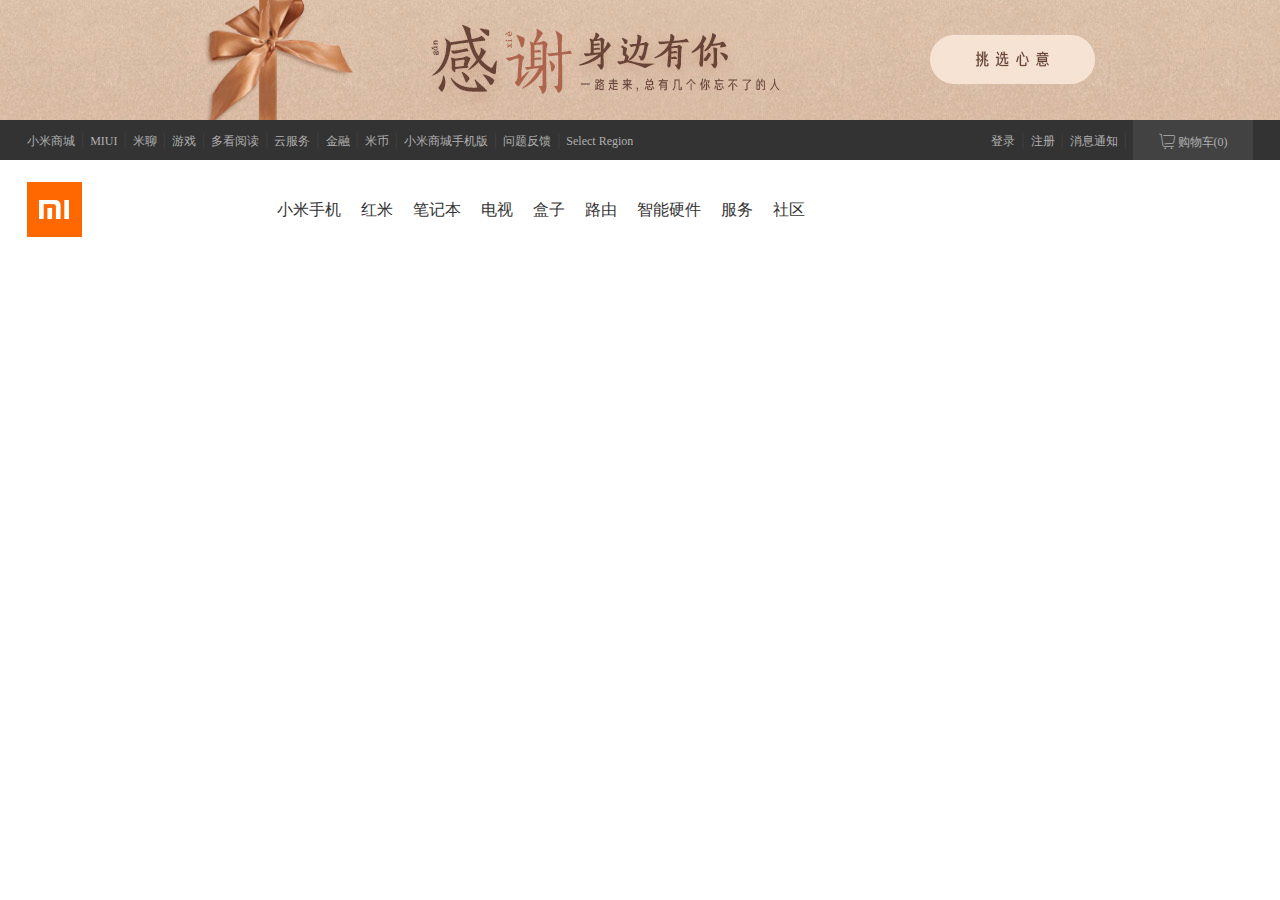
<file: 小米官网/index.html>
<!DOCTYPE html>
<html lang="en">
<head>
    <meta charset="UTF-8">
    <title>小米官网-首页</title>
    <link rel="stylesheet" href="CSS/style.css">
    <link rel="stylesheet" href="CSS/iconfont.css"
    <link rel="stylesheet" href="CSS/index.css">

</head>
<body>
    <div class="banner">
        <a href="#"></a>
    </div>
<div class="nav">
    <div class="wrapper" >
        <ul class="main-menu" >
            <li><a href="#">小米商城</a><span class="sep">|</span></li>
            <li><a href="#">MIUI</a><span class="sep">|</span></li>
            <li><a href="#">米聊</a><span class="sep">|</span></li>
            <li><a href="#">游戏</a><span class="sep">|</span></li>
            <li><a href="#">多看阅读</a><span class="sep">|</span></li>
            <li><a href="#">云服务</a><span class="sep">|</span></li>
            <li><a href="#">金融</a><span class="sep">|</span></li>
            <li><a href="#">米币</a><span class="sep">|</span></li>
            <li><a href="#">小米商城手机版</a><span class="sep">|</span></li>
            <li><a href="#">问题反馈</a><span class="sep">|</span></li>
            <li><a href="#">Select Region</a></li>
        </ul>
        <ul class="user-info">
            <li><a href="#">登录</a><span class="sep">|</span></li>
            <li><a href="#">注册</a><span class="sep">|</span></li>
            <li><a href="#">消息通知</a><span class="sep">|</span></li>
            <li class="cart">
                <a href="#"><i class="  iconfont icon-cart"></i>&nbsp;购物车(0)</a>
                <div class="cart-box"></div>
            </li>
        </ul>
    </div>
</div>

    <div class="header">
        <div class="wrapper">
            <a href="#" class="header-logo">
            </a>
            <ul class="header-menu">
                <li class="menu-item">
                    <a href="javascript:">小米手机</a>
                    <div class="sub-menu">
                        <ul>
                            <li>
                                <div class="flags">
                                    <span>新品</span>
                                </div>
                                <a href="#" class="p-img">
                                    <img src="img/p-1.png" alt="" width="160" height="110"/>
                                </a>
                                <p class="p-title">
                                    <a href="#">小米手机</a>
                                </p>
                                <p class="p-price">3299起</p>
                                <span class="p-line"></span>
                            </li>
                            <li><div class="flags">
                                <span>新品</span>
                            </div>
                                <a href="#" class="p-img">
                                    <img src="img/p-1.png" alt="" width="160" height="110"/>
                                </a>
                                <p class="p-title">
                                    <a href="#">小米手机</a>
                                </p>
                                <p class="p-price">3299起</p>
                                <span class="p-line"></span>
                            </li>
                            <li><div class="flagss">
                                <span></span>
                            </div>
                                <a href="#" class="p-img">
                                    <img src="img/p-1.png" alt="" width="160" height="110"/>
                                </a>
                                <p class="p-title">
                                    <a href="#">小米手机</a>
                                </p>
                                <p class="p-price">3299起</p>
                                <span class="p-line"></span>
                            </li>
                            <li><div class="flags">
                                <span>享多重优惠</span>
                            </div>
                                <a href="#" class="p-img">
                                    <img src="img/p-1.png" alt="" width="160" height="110"/>
                                </a>
                                <p class="p-title">
                                    <a href="#">小米手机</a>
                                </p>
                                <p class="p-price">3299起</p>
                                <span class="p-line"></span>
                            </li>
                            <li><div class="flags">
                                <span>新品</span>
                            </div>
                                <a href="#" class="p-img">
                                    <img src="img/p-1.png" alt="" width="160" height="110"/>
                                </a>
                                <p class="p-title">
                                    <a href="#">小米手机</a>
                                </p>
                                <p class="p-price">3299起</p>
                                <span class="p-line"></span>
                            </li>
                            <li><div class="flags">
                                <span>新品</span>
                            </div>
                                <a href="#" class="p-img">
                                    <img src="img/p-1.png" alt="" width="160" height="110"/>
                                </a>
                                <p class="p-title">
                                    <a href="#">小米手机</a>
                                </p>
                                <p class="p-price">3299起</p>
                            </li>
                        </ul>
                    </div>
                </li>
                <li class="menu-item"><a href="">红米</a></li>
                <li class="menu-item"><a href="">笔记本</a></li>
                <li class="menu-item"><a href="">电视</a></li>
                <li class="menu-item"><a href="">盒子</a></li>
                <li class="menu-item"><a href="">路由</a></li>
                <li class="menu-item"><a href="">智能硬件</a></li>
                <li class="menu-item"><a href="">服务</a></li>
                <li class="menu-item"><a href="">社区</a></li>
                <p></p>
                <P></P>
            </ul>
        </div>
    </div>
</body>
</html>
<!--背景加载图片和IMG加载都是加载一次因为会有缓存只需要加载一次-->
</file>
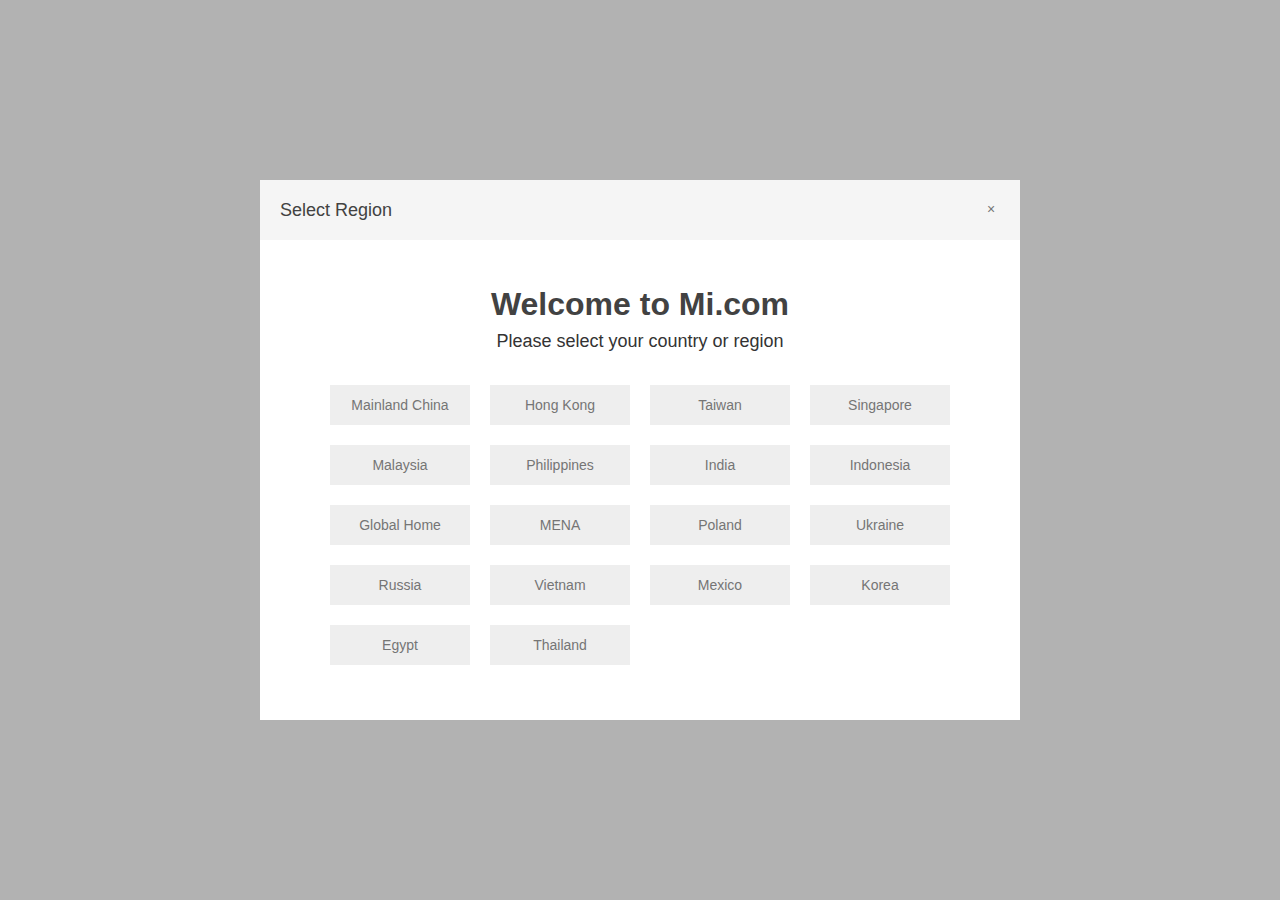
<file: 弹出层.html>
<!DOCTYPE html>
<html lang="en">
<head>
    <meta charset="UTF-8">
    <title>弹出层</title>
    <style>
        *{
            margin: 0 ;
            padding: 0;
        }
/*        html,body{
            height: 100%;
        }*/
        #mask{
            position: absolute;
            left: 0;
            top: 0;
            width: 100%;
            height: 100%;
            background: #000 ;
            opacity: 0.3;
            filter: alpha(opacity=30); /*(IE8的语法 透明度)*/
        }
        #content {
            width: 760px;
            height: 540px;
            background: #ffffff ;
            position: absolute;
            left: 50%;
            margin-left: -380px;/*(使其向左居中 先百分之五十再使其外边距向左移动自身宽度一半)*/
            top: 50%;
            margin-top: -270px;
            z-index: 1;/*(使其层级往前 Z轴 数值越大越前)*/


        }
        /*hd开始*/
        #content .content-hd {
            position: relative;
            height: 32px;
            padding: 14px 20px;
            background-color: #f5f5f5;
        }
        #content .content-hd .title {
            margin: 0;
            font-size: 18px;
            font-weight: 400;
            line-height: 32px;
            color: #424242;
        }
        #content .content-hd .close{
            position: absolute;
            top: 14px;
            right: 14px;
            width: 30px;
            height: 30px;
            line-height: 30px;
            text-align: center;
            color: #757575;
            cursor: pointer;
            z-index: 10;
            border-radius: 50%;/*(使其圆角)*/
        }
        #content .content-hd .close:hover{
            background: red;
        }
        /*hd结束*/
        /*bd开始*/
        #content .content-bd {
            position: relative;
            max-height: 400px;
            padding: 40px 60px;
            text-align: center;
        }
        #content .content-bd h3{
            color: #424242;
            font-size: 32px;
            margin: 0;
        }
        #content .content-bd .concent-globalSites-tips {
            margin: 0;
            font-size: 18px;
        }
        #content .content-bd .concent-globalSites-links{
            margin: 30px auto 0;
        }
        #content .content-bd .concent-globalSites-links a {
            display: inline-block ;
            float: left;
            margin: 0 10px 20px;
            width: 140px;
            height: 40px;
            line-height: 40px;
            background-color: #eee;
            color: #757575;
            text-decoration: none;
        }
        #content .content-bd .concent-globalSites-links a:hover {
            background: orangered ;
            color: #eeeeee;
        }
            /*bd结束*/
        body {
            font: 14px/1.5 "Helvetica Neue",Helvetica,Arial,"Microsoft Yahei","Hiragino Sans GB","Heiti SC","WenQuanYi Micro Hei",sans-serif;
            color: #333;
            background-color: #fff;
            min-width: 1226px;
        }
        div{
            display: block;
        }
        p{
            display: block;
        }


    </style>
</head>
<body>
    <div id="mask"></div>
    <div id="content">
        <div class="content-hd" >
            <span class="title">Select Region</span>
            <div class="close">
                ×

            </div>

        </div>
        <div class="content-bd">
            <h3>Welcome to Mi.com</h3>
            <p class="concent-globalSites-tips">Please select your country or region</p>
            <p class="concent-globalSites-links clearfix">
                <a href="#" >Mainland China</a>
                <a href="#" >Hong Kong</a>
                <a href="#" >Taiwan</a>
                <a href="#" >Singapore</a>
                <a href="#" >Malaysia</a>
                <a href="#" >Philippines</a>
                <a href="#" >India</a>
                <a href="#" >Indonesia</a>
                <a href="#" >Global Home</a>
                <a href="#" >MENA</a>
                <a href="#" >Poland</a>
                <a href="#" >Ukraine</a>
                <a href="#" >Russia</a>
                <a href="#" >Vietnam</a>
                <a href="#" >Mexico</a>
                <a href="#" >Korea</a>
                <a href="#" >Egypt</a>
                <a href="#" >Thailand</a>
            </p>
        </div>

</body>
</html>
</file>
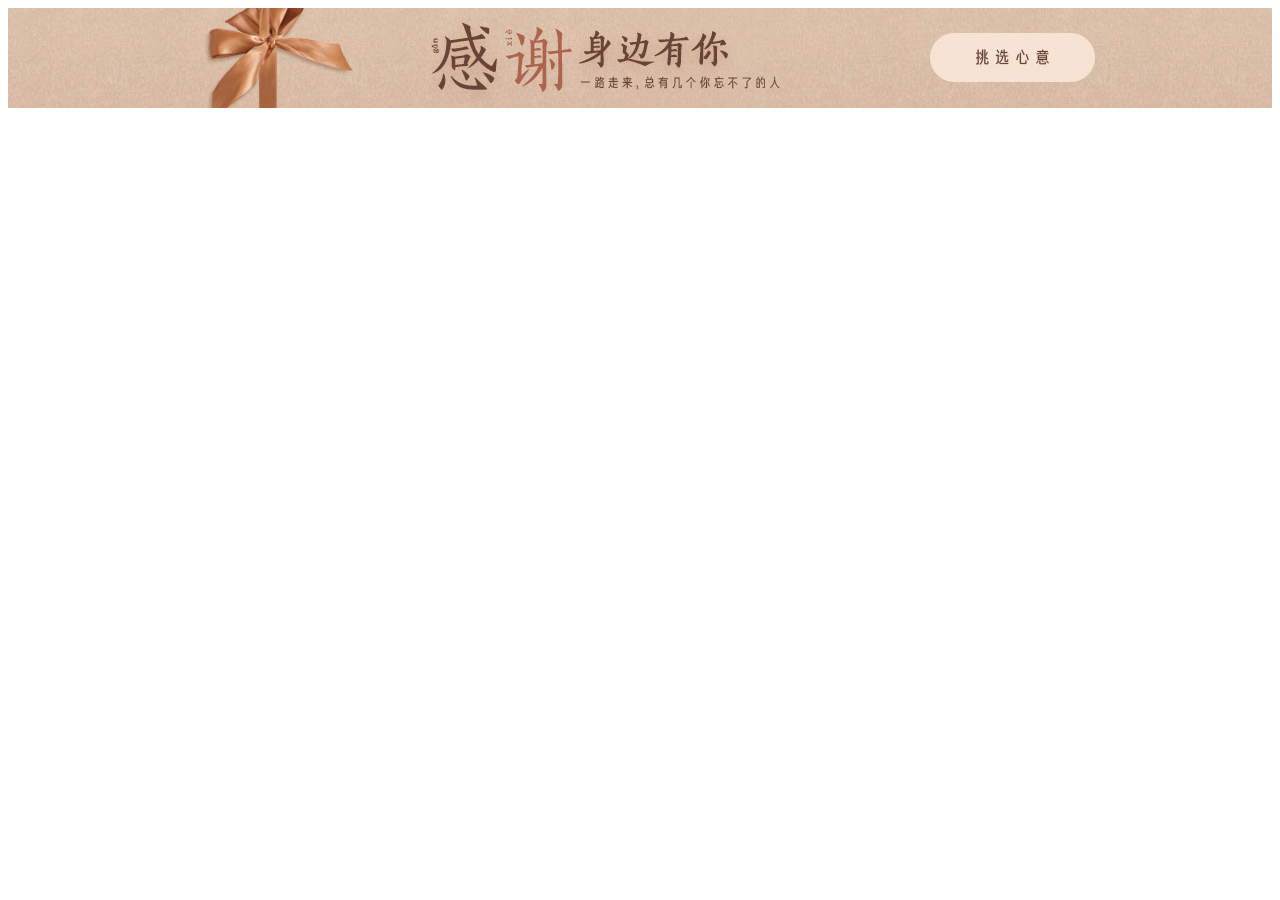
<file: CSS/text.html>
<!DOCTYPE html>
<html lang="en">
<head>
    <meta charset="UTF-8">
    <title>Title</title>
    <style>
        #div1{
            height: 100px;
            background: #0000ff url("../img/banner.jpg") no-repeat 50% 50%;
            /*background: url("img/banner.jpg");*/
        }
    </style>
</head>
<body>
<!--<img src="img/banner.jpg" alt="">-->
<div id="div1">

    </div>
</body>
</html>
</file>
<file: CSS/iconfont.css>
@font-face {font-family: "iconfont";
  src: url('../iconfont/iconfont.eot?t=1509018608183'); /* IE9*/
  src: url('../iconfont/iconfont.eot?t=1509018608183#iefix') format('embedded-opentype'), /* IE6-IE8 */
  url('[data-uri]') format('woff'),
  url('../iconfont/iconfont.ttf?t=1509018608183') format('truetype'), /* chrome, firefox, opera, Safari, Android, iOS 4.2+*/
  url('../iconfont/iconfont.svg?t=1509018608183#iconfont') format('svg'); /* iOS 4.1- */
}

.iconfont {
  font-family:"iconfont" !important;
  font-size:16px;
  font-style:normal;
  -webkit-font-smoothing: antialiased;
  -moz-osx-font-smoothing: grayscale;
}

.icon-fma:before { content: "\e60e"; }

.icon-gengduo:before { content: "\e6d9"; }

.icon-search:before { content: "\e63e"; }

.icon-gouwuche:before { content: "\e615"; }

.icon-xuangoushouji:before { content: "\e602"; }

.icon-liwu:before { content: "\e603"; }

.icon-back:before { content: "\e630"; }

.icon-jiantou-top:before { content: "\e600"; }

.icon-mifenqia:before { content: "\e60f"; }

.icon-yijiuhuanxin:before { content: "\e610"; }

.icon-huafeichongzhi:before { content: "\e604"; }
</file>
<file: CSS/style.css>
/*
!*公有样式*!
!*CSS RESRT*!
*{
    margin: 0;
    padding: 0;
}
ul,ol{
    list-style: none ;
}
a{
    text-decoration: none ;
}
img{
    border:0;
}
!*banner开始*!
.banner {
    height: 120px;
    background: url(../img/banner.jpg ) no-repeat 50% 50%;
    !*no-repeat 使其居中 第一个左右居中 第二个垂直居中）*!
}
.banner a{
    width: 100%;
    height: 100%;
    display: block;
}
!*banner结束*!
!*nav开始*!
.nav{
    height: 40px;
    background: #333333;
}
.wrapper{
    width: 1226px;
    margin:0 auto;
}
.main-menu {
    float: left;
    overflow: hidden;
}
.nav li{
    float: left;
    line-height: 40px;
}
.nav a{
    color: #b0b0b0;
    font-size: 12px;
}
.nav a:hover {
    color: white;
}
.nav .sep {
    margin: 0 6px;
    color: #424242;
}
.user-info {
    float: right;
}
@keyframes show {
    100%{
        height: 85px;
    }
}
.cart{
    width: 120px;
    position: relative;
    text-align: center  ;
}
.cart :hover {
    background: #ffffff ;
}
.cart a{
    width: 100%;
    height: 100%;
    display: block;
}
.cart a:hover {
    color: #ff6700;
}

.cart-box{
    width: 316px;
    height: 85px;
    padding-top: 15px;
    background: #ffffff;
    box-shadow: 0 2px 10px rgba(0,0,0,0.15);
    position: absolute;
    right: 0;
    top: 40px;
    display: none;
}
.icon-cart{
    font-size:50px;
}

!*nav结束*!
.header{
    height: 100px;
    position: relative;
}
.header-logo{
    width: 55px;
    height: 55px;
    margin-top:22px;
    background: url("../img/mi-logo.png") center center no-repeat #ff6700;
    float: left;
}
.header-menu{
    float: left;
    margin-left: 185px;
    height: 100px;
    line-height: 100px;
}
.header-menu .menu-item{
    float: left;
    padding: 0 10px;
}
.header-menu .menu-item a{
    color:rgb(51, 51, 51);
}
.header-menu .menu-item a:hover{
    color:#ff6700;
}
.sub-menu{
    height: 226px;
    width: 100%;
    background: #fff;
    border-top:1px solid #e0e0e0;
    position: absolute;
    left:0;
    top:100px;
}
.sub-menu li{
    width: 204px;
    height: 201px;
    float: left;
    text-align: center;
}
.flags{
    height: 17px;
    line-height: 17px;
    margin-bottom: 17px;
}
.flags span{
    border:1px solid #ff6700;
    color:#ff6700;
    font-size:12px;
    padding: 1px 14px;
}
.p-img{
    height: 110px;
    display: block;
    margin-bottom: 12px;
}
.p-title{
    color: #333;
    height: 20px;
    line-height: 20px;
    font-size: 12px;
}
.p-price{
    height: 20px;
    line-height: 20px;
    color: #ff6700;
    font-size: 12px;
}
!*header 结束*!
*/
/*css reset*/
*{
    margin: 0;
    padding: 0;
}
ul, ol{
    list-style: none;
}
a{
    text-decoration: none;
}
img{
    border: 0;
}

.wrapper{
    width: 1226px;
    margin: 0 auto;
    position: relative;
}
/*公共样式*/
/*banner 开始*/
.banner{
    height: 120px;
    background: url("../img/banner.jpg") no-repeat 50% 50%;
}
.banner a{
    display: block;
    width: 100%;
    height: 100%;
}
/*banner 结束*/
/*nav 开始*/
.nav{
    height: 40px;
    background: #333333;
}
.main-menu{
    overflow: hidden;
    float: left;
}
.nav li{
    float: left;
    height: 40px;
    line-height: 40px;
}
.nav a{
    color: #b0b0b0;
    font-size: 12px;
}
.nav a:hover{
    color: #ffffff;
}
.nav .sep{
    margin: 0 6px;
    color: #424242;
}
.user-info{
    float: right;
}
.cart{
    width: 120px;
    position: relative;
    text-align: center;
}
.cart:hover .cart-box{
    display: block;
    animation:show 0.5s ease-in forwards;
}
@keyframes show {
    100%{
        height: 85px;
    }
}
.cart a{
    width: 100%;
    height: 100%;
    display: block;
    background: #424242;
}
.cart a:hover{
    background: #ffffff;
    color: #ff6700;
}
.cart-box{
    width: 316px;
    height: 0;
    padding-top: 15px;
    background: #ffffff;
    box-shadow: 0 2px 10px rgba(0,0,0,0.15);
    border: 1px solid #e0e0e0 \9;
    position: absolute;
    right: 0;
    top: 40px;
    display: none;
    z-index: 2;
}
/*nav 结束*/

/*header 开始*/
.header{
    height: 100px;
    position: relative;
}
.header-logo{
    width: 55px;
    height: 55px;
    margin-top:22px;
    background: url("../img/mi-logo.png") center center no-repeat #ff6700;
    float: left;
}
.header-menu{
    float: left;
    margin-left: 185px;
    height: 100px;
    line-height: 100px;
}
.header-menu .menu-item{
    float: left;
    padding: 0 10px;
}
.header-menu .menu-item:hover .sub-menu  {
    display: block;
    animation: slide 0.5s ease-in forwards;
    z-index: 3;
}
@keyframes slide {
    100%{
        height:226px;
    }
}
.header-menu .menu-item a{
    color:rgb(51, 51, 51);
}
.header-menu .menu-item a:hover{
    color:#ff6700;
}
.sub-menu{
    height:0px;
    width: 100%;
    background: #fff;
    border-top:1px solid #e0e0e0;
    position: absolute;
    left:0;
    top:100px;
    box-shadow: 0px 1px 4px 0px rgba(0,0,0,0.15);
    display: none;
    overflow: hidden;
    z-index: 2;
}
.sub-menu ul{
    overflow: hidden;
    width: 1224px;
    margin: 0 auto;
}
.sub-menu li{
    width: 204px;
    height: 201px;
    float: left;
    text-align: center;
    position: relative;
}
.flags {
    height: 17px;
    line-height: 17px;
    margin-bottom: 17px;
}
.flags span{
    border:1px solid #ff6700;
    color:#ff6700;
    font-size:12px;
    padding: 1px 14px;
}
.p-img{
    height: 110px;
    display: block;
    margin-bottom: 12px;
}
.p-title{
    color: #333;
    height: 20px;
    line-height: 20px;
    font-size: 12px;
}
.p-price{
    height: 20px;
    line-height: 20px;
    color: #ff6700;
    font-size: 12px;
}
.p-line{
    width: 1px;
    height: 100px;
    position: absolute;
    right: 0;
    top:36px;
    background: #b0b0b0 ;
}
.search {
    width: 296px;
    height: 50px;
    float:right;
    margin-top:20px;
    position: relative;
}
.search-txt {
    width: 224px;
    height: 48px;
    border: 1px solid  #e0e0e0;
    outline: none ;
    padding: 0 10px;
    float:left;
}
.search-btn {
    width: 50px;
    height: 50px;
    border: 1px solid #e0e0e0;
    cursor: pointer;
    position: relative;
    background:transparent ;
    outline:none;
    z-index: 1;
}
/*.search-btn:hover{
    background: #ff6700;
    color: #757575;
}*/
.search-btn:hover+i{
     background: #ff6700 ;
}
.icon-ser  {
    position: absolute;
    right: 0;
    top:0;
    width: 50px;
    height: 50px;
    display: block;
    line-height: 50px;
    text-align: center;
}
.search-item {
    top:16px;
    right: 62px;
    text-align: right ;
    position: absolute;
}
.search-item1 {
    display: inline-block;
    padding: 0 5px;
    font-size: 12px;
    color: #757575;
    background: #eeeeee  ;
}
.search-item1:hover {
    background: #ff6700 ;
}
.icon-search{
    display: block;
    height: 47px;
    line-height: 47px;
    margin-top:-50px;
    text-align: center;
    font-size: 24px;
}

/*header 结束*/
</file>
<file: CSS/index.css>
/*公有样式*/
/*轮播图开始*/
body{
    height: 9999px;
}
.slide {
    position: relative;
    height: 500px;
}
.img-box img{
    width: 1226px;
    height: 500px;
    position: absolute;
    left: 0;
    top:0;
}
.img-box a{
    display: none;
}
.img-box .selected{
    display: block;
}
.prev-btn,.next-btn {
    width: 48px;
    height: 70px;
    position: absolute;
    top:50%;
    margin-top:-35px;
    color: #757575;
    font-size: 50px;
    line-height: 70px;
    text-align: center  ;
    border-radius: 4px;
}
.prev-btn{
    left: 242px;
}
.next-btn{
    right: 0;
}
.prev-btn:hover,.next-btn:hover  {
    background:rgba(0,0,0,0.5);
    color:#ffffff;
    cursor: pointer;
}
#btn li{
    width: 6px;
    height: 6px;
    background: #232429;
    border:2px solid #65666b;
    float: left;
    margin-right: 5px;
    border-radius: 50%;
    cursor: pointer ;
    z-index: 100;
}
#btn .selected {
    background: #898a8e;
    border:2px solid #4f4e56;
}
#btn{
    width: 128px;
    position: absolute;
    right: 0;
    bottom: 20px;
}
.list {
    position: absolute;
    z-index: 2;
    width: 234px;
    height: 450px;
    padding: 25px 0 ;
    background:rgba(0,0,0,0.5);
}
.list a.link {
    padding: 10px 30px 0 10px;
    color: #eeeeee;
}
.list-item{
    padding-bottom: 3px;
    padding-left: 15px;
    height: 42px;
    line-height: 42px;
    display: block;
    color: #eeeeee;
    font-size: 14px;
    cursor: pointer;
}
.list-item:hover {
    background: #ff6700;
}
.list-item:hover .sub-list{
    display: block;
}
.more-list {
    float: right;
    padding-right: 15px;
}
.sub-list{
    display: none;
    box-shadow:0 8px 16px rgba(0,0,0,0.18);
    border-top:1px solid #e0e0e0;
    position: absolute;
    height: 500px;
    left: 234px;
    top:0;
    background: #ffffff ;
}
.list-3{
    width: 795px;
}
.list-2{
    width: 530px;
}
.list-4{
    width: 992px;
}
.sub-list1-child1{
    float: left;
    width: 265px;
    height: 500px;
}
.sub-list1-child2{
    float: left;
    width: 265px;
    height: 500px;
}
.sub-list1-child3{
    float: left;
    width: 265px;
    height: 500px;
}
.list-4-1 ul{
    float: left;
    width: 247px;
    height: 500px;
    padding: 2px 0;
}
.boom{
    float: left;
    color: #333333;
    padding: 15px 20px;
    display: block;
    line-height: 52px;
}
.title:hover .text {
    color: #ff6700;
}
.pick{
    display: inline-block;
    right: 10px;
    top: 26px;
    width: 58px;
    height: 22px;
    line-height: 22px;
    margin: 0;
    padding: 0;
    background: #ffffff;
    border: 1px solid #b0b0b0;
    cursor: pointer;
    text-decoration: none;
    font-size: 12px;
    color: #ff6700;
    text-align: center;
}
.pick:hover {
    background: #ff6700;
    color: #ffffff;
}
.sub-list .text{
    display: -moz-inline-box;
    display: inline-block;
    padding-left: 5px ;
    line-height: 40px;
    color: #333333;
}
.list1-text .text{
    width: 106px;
}
.thumb {
    vertical-align: middle;
    width: 40px;
    height: 40px;
}
.shakalaka{
    padding: 15px 20px;
    position: relative;
    float: left;
    width: 170px;
    height: 53px;

}
/*轮播图开始*/
/*频道列表开始*/
.channel-list{
    width: 228px;
    height: 164px;
    padding: 3px;
    background: #5f5750;
    float: left;
}
.channel-list li{
    position: relative;
    width: 70px;
    height: 82px;
    padding: 0 3px;
    float: left;
}
.channel-list ul{
    overflow: hidden;
}
.channer-box{
    margin-top: 14px;
    margin-bottom: 24px;
    height: 170px;
}
.channel-list a{
    width: 70px;
    height: 46px;
}
.channel-list i{
    display: block;
    font-size: 24px;
    text-align: center;
    color:rgba(255,255,255,0.7);
    padding-top:18px;
}
.channel-list span{
    display: block;
    text-align: center;
    color:rgba(255,255,255,0.7);
    font-size: 12px;
}
.line-right{
    position: absolute;
    right: 4px;
    top: 4px;
    width: 1px;
    height: 70px;
    background: #665e57;
}
.line-bottom{
    position: absolute;
    width: 70px;
    height: 1px;
    background: #665e57;
    right: 8px;
    top: 79px;
}
.box-one:hover span,.box-one:hover i{
    color: #fffcf9;
}
.promp-list{
    float: right;
}
.promp-list a{
    float: left;
}
.promp-img{
    float: left;
    margin: 0;
    padding: 0;
}
.list-img{
    float: left;
    width: 316px;
    height: 170px;
    margin-left: 14px;  }
.list-img img{
    width: 316px;
    height: 170px;
}
.list-img:hover {
    box-shadow: 0 8px 14px rgba(0, 0, 0, 0.18);
}
/*频道列表结束*/
/*明星菜单开始*/
.star-box {
    position: relative;
    overflow: hidden;
    height: 439px;
}
.star-title{
    font-size:22px;
    color: #333333;
    font-weight: 200;
    height: 58px;
    line-height: 58px;
}
.more-box {
    position: absolute;
    right: 0;
    top: 20px;
}
.more-box i{
    border: 1px solid #e0e0e0;
    color: #e0e0e0;
    width: 36px;
    height: 24px;
    text-align: center;
    line-height: 24px;
    float: left;
    font-size: 16px;
    cursor: pointer;
}
.more-box i.icon-left{
    border-right: none;
}
.more-box i.icon-active{
    color: #b0b0b0;
}
.more-box i.icon-active:hover{
    color: #ff6700;
}
.pro-list{
    overflow: hidden;
    width: 1226px;
}
.pro-ul{
    position: absolute;
    width: 2480px;
    left:0;
}
.pro-ul li{
    width: 234px;
    height: 301px;
    background: #fafafa;
    padding-top: 39px;
    float: left;
    margin-bottom:40px;
    margin-right: 14px;
    border-top: 1px solid;
}
.pro-ul li.pro-item1,.pro-ul li.pro-item6{
    border-top-color:#ffac13;
}
.pro-ul li.pro-item2,.pro-ul li.pro-item7{
    border-top-color:#83c44e;
}
.pro-ul li.pro-item3,.pro-ul li.pro-item8{
    border-top-color:#2196f3
}
.pro-ul li.pro-item4,.pro-ul li.pro-item9{
    border-top-color:#e53935
}
.pro-ul li.pro-item5,.pro-ul li.pro-item10{
    border-top-color:#00c0a5
}
.pro-img-box{
    display: block;
    text-align: center;
}
.pro-img{
    width: 160px;
    height: 160px;
}
.pro-title{
    display: block;
    height: 21px;
    line-height: 21px;
    color: #212121;
    text-align: center;
    font-size: 14px;
    margin-top: 22px;
}
.pro-dest{
    height: 18px;
    line-height: 18px;
    text-align: center;
    font-size: 12px;
    color: #b0b0b0;
    margin: 0 20px 12px;
}
.pro-price{
    color: #ff6700;
    text-align: center;
    font-size: 14px;
}
/*明星菜单结束*/
/*产品菜单开始*/
.home-main {
    padding-top: 60px;
    height: 5000px;
}
.page-main {
    background: #f5f5f5;
    /*position: relative;*/
}
.home-box{
    height: 686px;
    margin-bottom: 8px;
}
.box-hd{
    height: 58px;
}
.box-hd .title{
    margin: 0;
    font-size: 24px;
    font-weight:200;
    line-height: 58px;
    color: #333333;
}
.box-hd .box-hd-right{
    position: absolute;
    top: 0;
    right: 0;
}
.box-hd .box-hd-list{
    margin: 0;
    padding:16px 0 0;
    font-size: 16px;
}
.box-hd .box-hd-list li{
    cursor: pointer;
    float: left;
    margin:0 0 0 30px;
}
.box-hd-list-active{
    color: #ff6700;
    border-bottom: 2px solid #ff6700;
}
.box-bd{
    position: relative;
}
.box-bd-left{
    float: left;
    width: 234px;
    height: 614px;
}
.box-bd-right{
    width: 992px;
    height: 614px;
    float: left;
}
.bd-ul{
    float: left;
}
.box-bd-left li{
    top: 0;
    position: absolute;
}
.box-bd-left a{
    display: block;
    width: 234px;
    height: 614px;
}
.bd-ul li{
    width: 234px;
    padding: 34px 0 22px 0;
    margin: 0 0 14px 14px;
    background: #fff;
    float: left;
    position: relative;
    top: 0;
}
.bd-ul .bd-ul-sub{
    position: relative;
    width: 234px;
    padding-top: 28px;
    height: 93px;
    margin: 0 0 14px 14px;
    background: #fff;
    float: left;
}
.bd-img-a{
    display: block;
    width: 150px;
    height: 156px;
    margin: 0 auto 18px;
}
.bd-img{
    width: 150px;
    height: 150px;
}
.bd-title{
    display: block;
    text-decoration: none;
    color: #333;
    text-align: center;
}
.bd-dest{
    margin: 0 10px 10px;
    height: 18px;
    text-align: center;
    font-size: 12px;
    color:#b0b0b0;
}
.bd-price{
    color: #ff6700;
    text-align: center;
}
.bd-price del{
    color: #b0b0b0;
}
.bd-flag{
    position: absolute;
    top: 0;
    left: 50%;
    width: 64px;
    height: 20px;
    margin-left:-32px;
    font-size: 12px;
    line-height: 20px;
    text-align:center;
    color: #fff;
    z-index: 2;
    background: #e53935;
}
.bd-flag1{
    position: absolute;
    top: 0;
    left: 50%;
    width: 64px;
    height: 20px;
    margin-left:-32px;
    font-size: 12px;
    line-height: 20px;
    text-align:center;
    color: #fff;
    z-index: 2;
    background: #83c44e;
}
.bd-right-one,.bd-right-two{
    width: 234px;
    height: 93px;
    position: relative;
}
.bd-one-img{
    width: 80px;
    height: 80px;
    position: absolute;
    right: 20px;
    top: 0px;
}
.bd-one-price{
    margin: 0 110px 0 30px;
    font-size: 12px;
    color: #ff6700;
    height: 21px;
    width: 94px;
    margin-top: 40px;
    position: absolute;
}
.bd-one-title{
    color: #333333;
    float: left;
    margin-left:30px;
    margin-top:8px;
    font-size: 14px;
    font-weight: 400;
}
.icon-jiantou-top{
    float: right;
    color: #ff6700;
    font-size: 53px;
    font-weight:500;
    margin-top: -4px;
    margin-right:30px;
}
.bd-two-title{
    color: #333;
    font-size: 18px;
    display: block;
    margin: 15px 110px 0 30px;

}
.bd-two-price{
    color: #b0b0b0;
    font-size: 10px;
    display: block;
    margin: 0 110px 0 30px;
}
.bd-review{
    position: absolute;
    height: 0px;
    left: 0;
    bottom:0;
    background: #ff6700;
    overflow: hidden;
}
.bd-review a{
    padding:8px 30px;
    display: block;
}
.review{
    color: #ffffff;
    font-size: 12px;
    display: block;
}
.author {
    color: rgba(255,255,255,0.6);
    font-size: 12px;
}
.box-bd-right li:hover .bd-review{
    animation: appaer 0.3s ease-in forwards ;
    background: red;
}
@keyframes appaer {
    100%{
        height: 76px;
    }
}
.box-bd-right li:hover{
    box-shadow: 0px 8px 16px rgba(0,0,0,0.18);
    animation: run 0.3s ease forwards;
}
.box-bd-left li:hover{
    box-shadow: 0px 8px 16px rgba(0,0,0,0.18);
    animation: run 0.3s ease forwards;
}
@keyframes run  {
    100%{
        top:-2px;
    }
}
.riview-list{
    width: 1226px;
    height: 415px;

}
.riview-item{
    width: 296px;
    height: 415px;
    margin-bottom: 14px;
    background: #fff;
    float: left;
    top: 0;
    position: relative;
    /*transition: all .2s linear;*/
 }
.riview-item-next{
    margin: 0 0 14px 14px;
}
.bd-img-riview img{
    width: 296px;
    height: 226px;
    margin-bottom: 28px;
}
.riview-item .riview{
    height: 72px;
    margin: 0 28px 22px;
    font-size: 14px;
    line-height: 24px;
    font-weight: 400;
    overflow: hidden;
}
.riview-item .riview a{
    color: #333333;
}
.riview-item .author{
    position: relative;
    height: 18px;
    margin:0 28px 8px;
    padding: 0 10px 0 0;
    font-size: 12px;
    color: #b0b0b0;
}
.riview-item .info{
    margin:0 30px;
    font-size: 14px;
    font-weight: 400;
}
.riview-item:hover{
    box-shadow: 0px 8px 16px rgba(0,0,0,0.18);
    animation: riview-run 0.3s ease forwards;
}
@keyframes riview-run  {
    100%{
        top:-2px;
    }
}
.info a{
    color: #333333;
}
.info .num{
    color: #ff6700;
}
.info .sep{
    margin:0;
    font-family: sans-serif;
    color:#e0e0e0;
}
/*产品菜单结束*/
/*内容开始*/
.content-item{
    position: relative;
    float: left;
    width: 296px;
    height: 374px;
    padding: 45px 0 0;
    border-top: 1px solid #e0e0e0;
    margin-left: 14px;
    margin-bottom: 14px;
    background: #fff;
}
.content-list .content-item-first{
    margin-left:0;
}
.content-item-book{
    border-top-color:#ffac13;
    color: #ffac13;
}
.content-item-theme{
    border-top-color:#83c44e;
    color: #83c44e;
}
.content-item-game{
    border-top-color:#e53935;
    color: #e53935;
}
.content-item-app{
    border-top-color:#2196f3;
    color: #2196f3;
}
.content-item .title{
    margin:0 10px 18px;
    font-size: 16px;
    font-weight: 400;
    text-align: center;
}
.content-menu{
    overflow: hidden;
}
.content-item-book .content-btn{
    width: 888px;
}
.content-item-game .content-btn{
    width: 888px;
}
.content-item-theme .content-btn{
    width: 1184px;
}
.content-item-app .content-btn{
    width: 1184px;
}
.content-item .content-btn{
    text-align: center;
    overflow: hidden;
    margin:0;
    padding: 0;
    color: #333333;
}
.content-item .content-btn li{
    float: left;
    width: 296px;
}
.content-btn .name{
    color: #333;
    text-align: center;
    display: block;
    margin: 0 20px 5px 20px;
    font-size: 20px;
    font-weight: 400;
    line-height: 1.25;
}
.content-btn .desc{
    display: block;
    margin:0 48px 10px;
    height: 40px;
    font-size: 12px;
    line-height: 20px;
    text-align: center;
    color: #b0b0b0;
    width: 200px;
}
.content-btn .price{
    display: block;
    width: 276px;
    height: 21px;
    margin: 0 10px 15px 10px;
    text-align: center;
    color: #333333;
}
.content-btn .img{
    text-align: center;
    display: block;
}
.content-btn .btn-img{
    width: 216px;
    height: 154px;
}
.content-item .content-pager{
    position: absolute;
    bottom:15px;
    left: 0;
    width: 296px;
    text-align: center;
}
.pagers{
    margin: 0;
    padding: 0;
}
.pagers .pager{
    display: inline-block;
    width: 10px;
    height: 10px;
    padding: 10px;
    margin: 0 2px;
    cursor:pointer;
}
.pagers .dot{
    display: block;
    width: 5px;
    height: 5px;
    border: 2px solid #f5f5f5;
    border-radius: 50%;
    text-align: left;
    overflow: hidden;
    background: #b0b0b0;
}
.pagers .pager-active .dot, .pagers .pager-active:hover .dot {
    border-color: #ff6700;
    background-color: #f5f5f5;
    background-color: transparent;
}
.pagers .pager:hover .dot{
    background: #ff6700;
}
.pagers .pager-active{
    cursor: default;
    /*单独选中它让它不变小手*/
}
.con-back,.con-gengduo{
    opacity: 0;
    width: 20px;
    height: 40px;
    line-height: 40px;
    font-size: 18px;
    background: #e0e0e0;
    color: #fafafa;
    position: absolute;
    top: 50%;
    font-weight: 700;
}
.con-back{
    left: 0;
}
.con-gengduo{
    right: 0;
}
.content-item:hover .con-back{
    opacity: 1;
}
.con-back:hover{
    background: #b0b0b0;
}
.content-item:hover .con-gengduo{
    opacity: 1;
}
.con-gengduo:hover{
    background: #b0b0b0;
}
.content-item:hover{
    box-shadow: 0px 8px 16px rgba(0,0,0,0.18);
    animation: con-run 0.3s ease forwards;
}
@keyframes con-run  {
    100%{
        top:-2px;
    }
}
.page-main .pro-ul{
    top: 0;
    position: relative;
    float: left;
}
.page-main .pro-ul li{
    border-top-color:#ffffff;
}
.page-main .pro-ul li:hover{
    box-shadow: 0px 8px 16px rgba(0,0,0,0.18);
    animation: con-show 0.3s ease forwards;
}
@keyframes con-show  {
    100%{
        top:-2px;
    }
}
/*内容结束*/
/*底部开始*/
.list-service{
    padding: 27px 0;
    overflow: hidden;
    border-bottom: 1px solid #e0e0e0;
}
.list-service li{
    width: 243px;
    text-align: center;
    float: left;
}
.list-service li::after{
    content: '';

}
.list-service li a{
    color: #616161;
}
/*底部结束*/
</file>
<file: 小米官网/CSS/style.css>
/*
!*公有样式*!
!*CSS RESRT*!
*{
    margin: 0;
    padding: 0;
}
ul,ol{
    list-style: none ;
}
a{
    text-decoration: none ;
}
img{
    border:0;
}
!*banner开始*!
.banner {
    height: 120px;
    background: url(../img/banner.jpg ) no-repeat 50% 50%;
    !*no-repeat 使其居中 第一个左右居中 第二个垂直居中）*!
}
.banner a{
    width: 100%;
    height: 100%;
    display: block;
}
!*banner结束*!
!*nav开始*!
.nav{
    height: 40px;
    background: #333333;
}
.wrapper{
    width: 1226px;
    margin:0 auto;
}
.main-menu {
    float: left;
    overflow: hidden;
}
.nav li{
    float: left;
    line-height: 40px;
}
.nav a{
    color: #b0b0b0;
    font-size: 12px;
}
.nav a:hover {
    color: white;
}
.nav .sep {
    margin: 0 6px;
    color: #424242;
}
.user-info {
    float: right;
}
@keyframes show {
    100%{
        height: 85px;
    }
}
.cart{
    width: 120px;
    position: relative;
    text-align: center  ;
}
.cart :hover {
    background: #ffffff ;
}
.cart a{
    width: 100%;
    height: 100%;
    display: block;
}
.cart a:hover {
    color: #ff6700;
}

.cart-box{
    width: 316px;
    height: 85px;
    padding-top: 15px;
    background: #ffffff;
    box-shadow: 0 2px 10px rgba(0,0,0,0.15);
    position: absolute;
    right: 0;
    top: 40px;
    display: none;
}
.icon-cart{
    font-size:50px;
}

!*nav结束*!
.header{
    height: 100px;
    position: relative;
}
.header-logo{
    width: 55px;
    height: 55px;
    margin-top:22px;
    background: url("../img/mi-logo.png") center center no-repeat #ff6700;
    float: left;
}
.header-menu{
    float: left;
    margin-left: 185px;
    height: 100px;
    line-height: 100px;
}
.header-menu .menu-item{
    float: left;
    padding: 0 10px;
}
.header-menu .menu-item a{
    color:rgb(51, 51, 51);
}
.header-menu .menu-item a:hover{
    color:#ff6700;
}
.sub-menu{
    height: 226px;
    width: 100%;
    background: #fff;
    border-top:1px solid #e0e0e0;
    position: absolute;
    left:0;
    top:100px;
}
.sub-menu li{
    width: 204px;
    height: 201px;
    float: left;
    text-align: center;
}
.flags{
    height: 17px;
    line-height: 17px;
    margin-bottom: 17px;
}
.flags span{
    border:1px solid #ff6700;
    color:#ff6700;
    font-size:12px;
    padding: 1px 14px;
}
.p-img{
    height: 110px;
    display: block;
    margin-bottom: 12px;
}
.p-title{
    color: #333;
    height: 20px;
    line-height: 20px;
    font-size: 12px;
}
.p-price{
    height: 20px;
    line-height: 20px;
    color: #ff6700;
    font-size: 12px;
}
!*header 结束*!
*/
/*css reset*/
*{
    margin: 0;
    padding: 0;
}
ul, ol{
    list-style: none;
}
a{
    text-decoration: none;
}
img{
    border: 0;
}

.wrapper{
    width: 1226px;
    margin: 0 auto;
}
/*公共样式*/
/*banner 开始*/
.banner{
    height: 120px;
    background: url("../img/banner.jpg") no-repeat 50% 50%;
}
.banner a{
    display: block;
    width: 100%;
    height: 100%;
}
/*banner 结束*/
/*nav 开始*/
.nav{
    height: 40px;
    background: #333333;
}
.main-menu{
    overflow: hidden;
    float: left;
}
.nav li{
    float: left;
    height: 40px;
    line-height: 40px;
}
.nav a{
    color: #b0b0b0;
    font-size: 12px;
}
.nav a:hover{
    color: #ffffff;
}
.nav .sep{
    margin: 0 6px;
    color: #424242;
}
.user-info{
    float: right;
}
.cart{
    width: 120px;
    position: relative;
    text-align: center;
}
.cart:hover .cart-box{
    display: block;
    animation:show 0.5s ease-in forwards;
}
@keyframes show {
    100%{
        height: 85px;
    }
}
.cart a{
    width: 100%;
    height: 100%;
    display: block;
    background: #424242;
}
.cart a:hover{
    background: #ffffff;
    color: #ff6700;
}
.cart-box{
    width: 316px;
    height: 0;
    padding-top: 15px;
    background: #ffffff;
    box-shadow: 0 2px 10px rgba(0,0,0,0.15);
    border: 1px solid #e0e0e0 \9;
    position: absolute;
    right: 0;
    top: 40px;
    display: none;
}
.icon-cart{
    font-size:50px;
}
/*nav 结束*/

/*header 开始*/
.header{
    height: 100px;
    position: relative;
}
.header-logo{
    width: 55px;
    height: 55px;
    margin-top:22px;
    background: url("../img/mi-logo.png") center center no-repeat #ff6700;
    float: left;
}
.header-menu{
    float: left;
    margin-left: 185px;
    height: 100px;
    line-height: 100px;
}
.header-menu .menu-item{
    float: left;
    padding: 0 10px;
}
.header-menu .menu-item:hover .sub-menu  {
    display: block;
    animation: slide 0.5s ease-in forwards;
}
@keyframes slide {
    100%{
        height:226px;
    }
}
.header-menu .menu-item a{
    color:rgb(51, 51, 51);
}
.header-menu .menu-item a:hover{
    color:#ff6700;
}
.sub-menu{
    height:0px;
    width: 100%;
    background: #fff;
    border-top:1px solid #e0e0e0;
    position: absolute;
    left:0;
    top:100px;
    box-shadow: 0px 1px 4px 0px rgba(0,0,0,0.15);
    display: none;
    overflow: hidden;
}
.sub-menu ul{
    overflow: hidden;
    width: 1224px;
    margin: 0 auto;
}
.sub-menu li{
    width: 204px;
    height: 201px;
    float: left;
    text-align: center;
    position: relative;
}
.flags,.flagss {
    height: 17px;
    line-height: 17px;
    margin-bottom: 17px;
}
.flags span{
    border:1px solid #ff6700;
    color:#ff6700;
    font-size:12px;
    padding: 1px 14px;
}
.flagss span{
    display: none;
}
.p-img{
    height: 110px;
    display: block;
    margin-bottom: 12px;
}
.p-title{
    color: #333;
    height: 20px;
    line-height: 20px;
    font-size: 12px;
}
.p-price{
    height: 20px;
    line-height: 20px;
    color: #ff6700;
    font-size: 12px;
}
.p-line{
    width: 1px;
    height: 100px;
    position: absolute;
    right: 0;
    top:36px;
    background: #b0b0b0 ;
}
/*header 结束*/
</file>
<file: 小米官网/CSS/index.css>
/*公有样式*/
</file>
